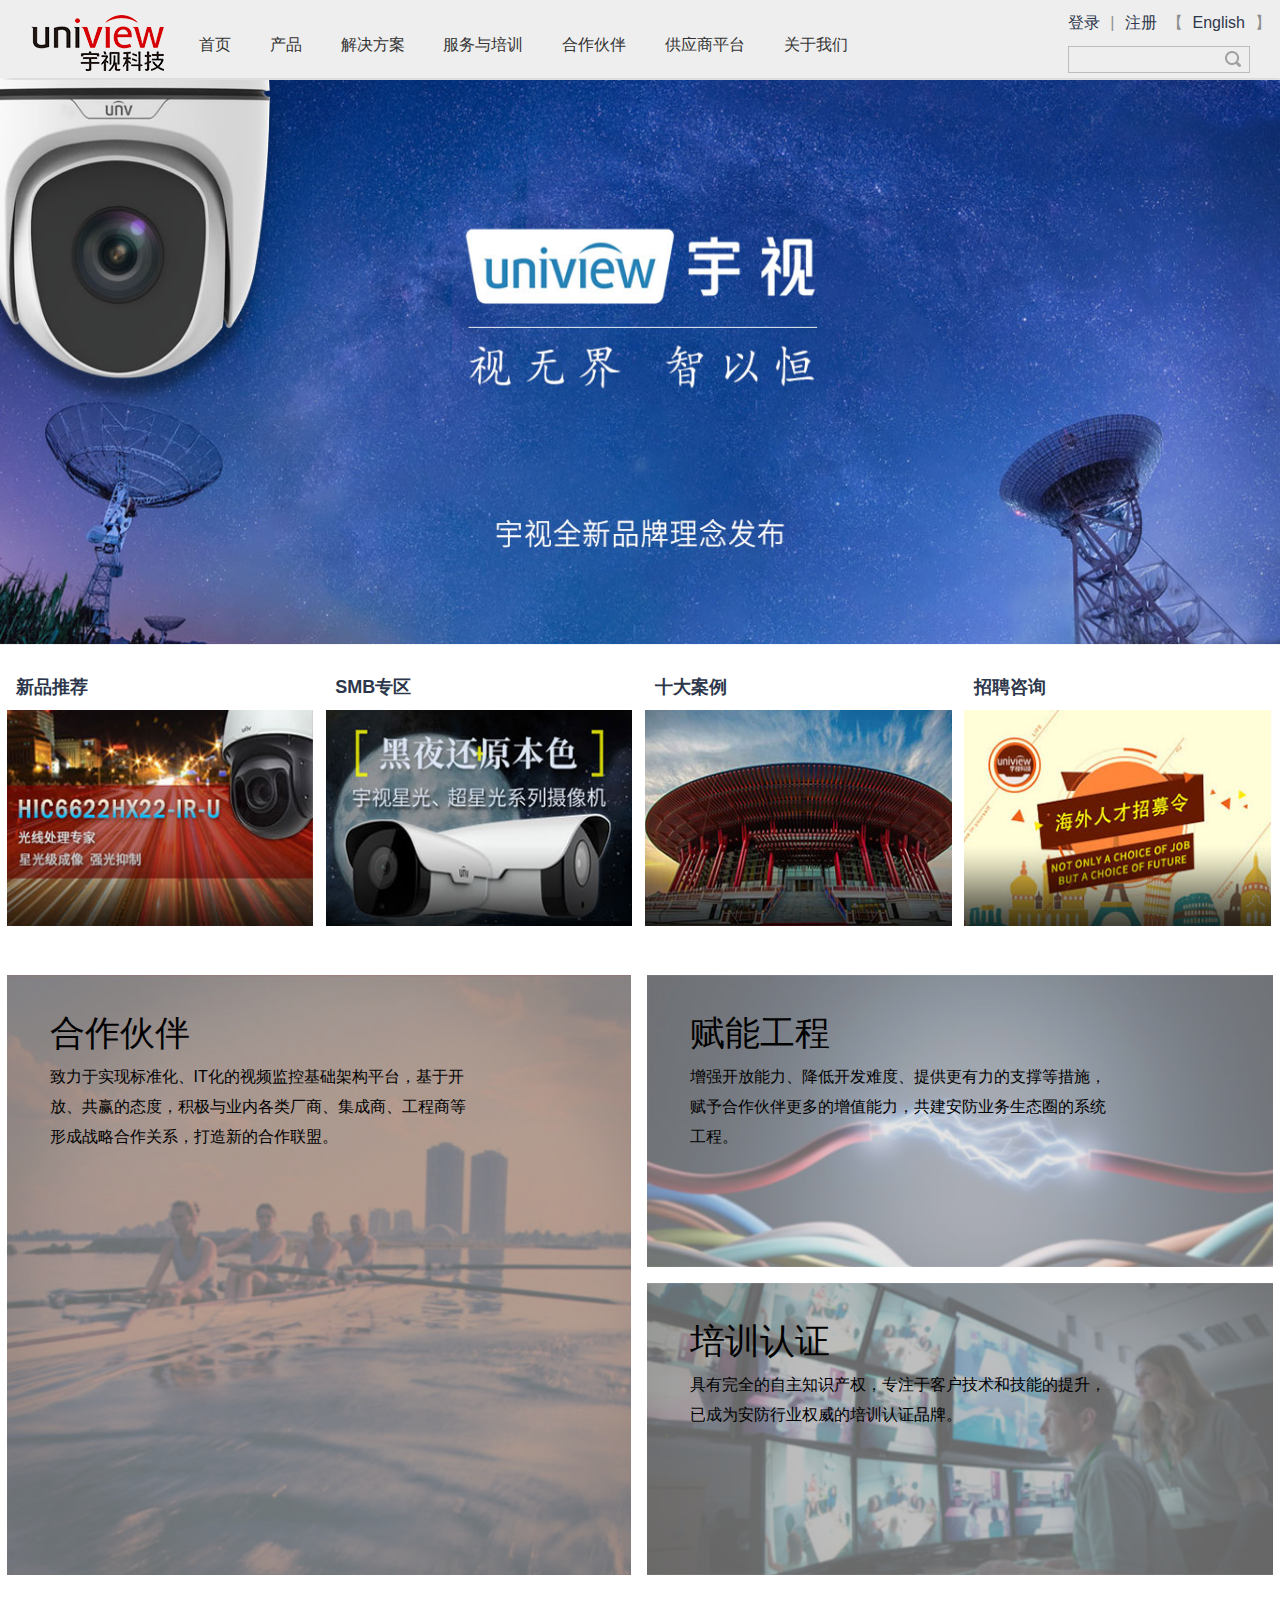
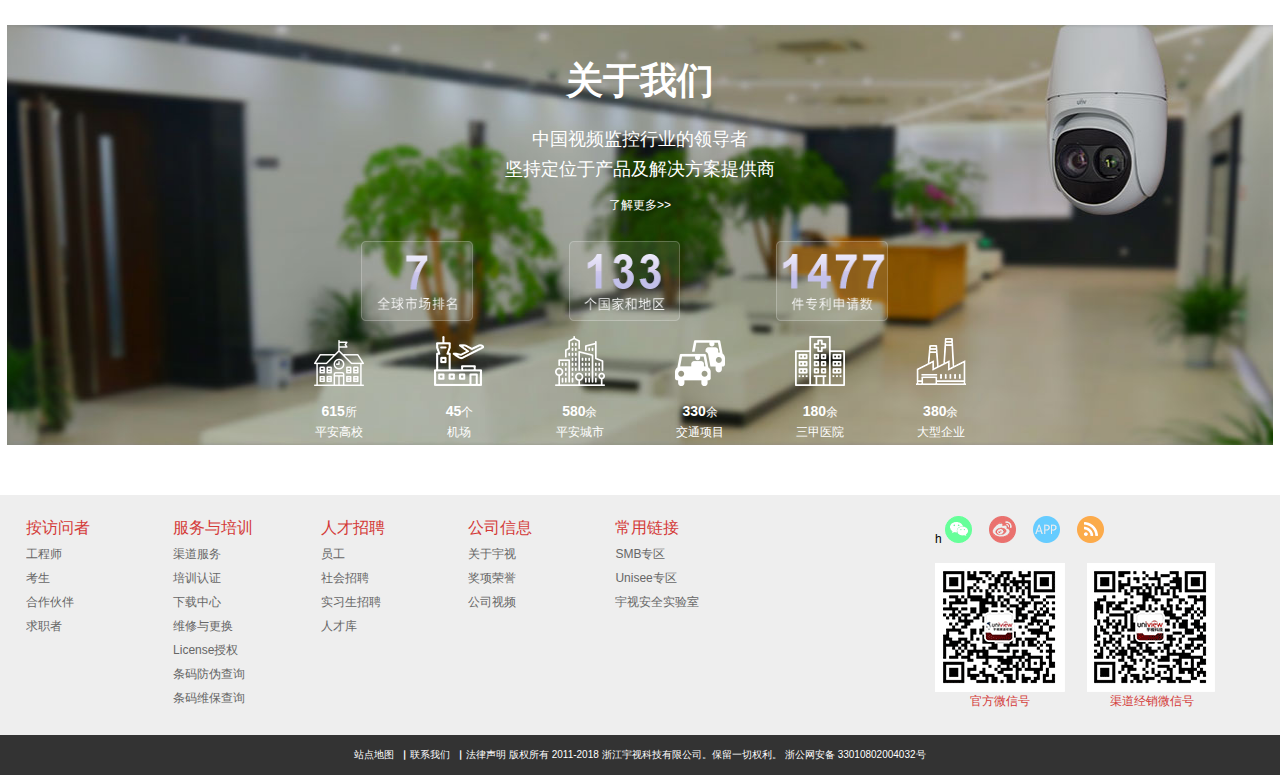
<file: index.html>
<!doctype html>
<html>
<head>
<meta charset="utf-8">
<title>宇视科技</title>
	<link rel="stylesheet" type="text/css" href="CSS/main.css">
	<script language="javascript" src="JavaScript/js.js"></script>
	<meta name="viewport" id="viewport" content="width=device-width, initial-scale=1.0, maximum-scale=1.0, minimum-scale=1.0, user-scalable=no"/>
</head>

<body>
	<!--头部-->
	<div class="head">
		<div class="top">
			<h1 class="LOGO"><img src="images/logo.png" alt="宇视科技" title="宇视科技"></h1>
			<ul id="mnav">
				<a href="#"><li>首页<i>＞</i></li></a>
				<a href="pages/product.html"><li>产品<i>＞</i></li></a>
				<a href="pages/solution.html"><li>解决方案<i>＞</i></li></a>
				<a href="pages/serve.html"><li>服务与培训<i>＞</i></li></a>
				<a href="index.html"><li>合作伙伴<i>＞</i></li></a>
				<a href="pages/UNV.html"><li>供应商平台<i>＞</i></li></a>
				<a href="pages/about.html"><li>关于我们<i>＞</i></li></a>
			</ul>
			<div class="rtop">
				<div class="up">
					<span><a href="pages/Successful user login.html">登录</a>|<a href="#">注册</a><i>【<a href="#">English</a>】</i></span>
				</div>
				<div class="down">
					<input type="text"><b></b>
				</div>
			</div>
			<div class="nume">
				<a href="#"><b></b></a>
				<a href="#"><i id="btn">
					<span></span>
					<span></span>
					<span></span>
				</i></a>
			</div>
		</div>
	</div>
	<!--主体-->
	<div class="main nmain">
		<!--banner-->
		<div class="banner">
			<img class="img1" src="images/26.jpg">
			<img class="img2" src="images/26_xs.jpg">
		</div>
		<!--列表-->
		<div class="list">
			<ul>
				<li><span><b><a href="#">新品推荐</a></b></span><a href="#"><i><img src="images/1-01.jpg"></i></a></li>
				<li><span><b><a href="#">SMB专区</a></b></span><a href="#"><i><img src="images/2-01.jpg"></i></a></li>
				<li><span><b><a href="#">十大案例</a></b></span><a href="#"><i><img src="images/3-01.jpg"></i></a></li>
				<li><span><b><a href="#">招聘咨询</a></b></span><a href="#"><i><img src="images/4-01.jpg"></i></a></li>
			</ul>
		</div>
		<!--新闻列表-->
		<div class="new">
			<a href="#"><div class="left">
				<span>
				<h3>合作伙伴</h3>
				<p>致力于实现标准化、IT化的视频监控基础架构平台，基于开放、共赢的态度，积极与业内各类厂商、集成商、工程商等形成战略合作关系，打造新的合作联盟。</p>
				</span>
			</div></a>
			<div class="right">
				<a href="#"><div class="up">
					<span>
					<h3>赋能工程</h3>
					<p>增强开放能力、降低开发难度、提供更有力的支撑等措施，赋予合作伙伴更多的增值能力，共建安防业务生态圈的系统工程。</p>
						</span>
				</div></a>
				<a href="#"><div class="down">
					<span>
					<h3>培训认证</h3>
					<p>具有完全的自主知识产权，专注于客户技术和技能的提升，已成为安防行业权威的培训认证品牌。</p>
						</span>
				</div></a>
			</div>
		</div>
		<!--关于我们-->
		<div class="about">
			<h4>关于我们</h4>
			<p>中国视频监控行业的领导者</p>
			<p>坚持定位于产品及解决方案提供商</p>
			<a href="#">了解更多&gt;&gt;</a>
			<div class="num">
				<span><img src="images/rank1.png"></span>
				<span><img src="images/rank2.png"></span>
				<span><img src="images/rank3.png"></span>
			</div>
				<ul>
					<li><b><img src="images/home_c1.png"></b><p><strong>615</strong>所<br>平安高校</p></li>
					<li><b><img src="images/home_c2.png"></b><p><strong>45</strong>个<br>机场</p></li>
					<li><b><img src="images/home_c3.png"></b><p><strong>580</strong>余<br>平安城市</p></li>
					<li><b><img src="images/home_c4.png"></b><p><strong>330</strong>余<br>交通项目</p></li>
					<li><b><img src="images/home_c5.png"></b><p><strong>180</strong>余<br>三甲医院</p></li>
					<li><b><img src="images/home_c6.png"></b><p><strong>380</strong>余<br>大型企业</p></li>
				</ul>
		</div>
	</div>
	<!--底部-->
	<div class="footer">
		<div class="list">
			<ul>
				<li>
					<dl>
						<dt>按访问者</dt>
						<a href="#"><dd>工程师</dd></a>
						<a href="#"><dd>考生</dd></a>
						<a href="#"><dd>合作伙伴</dd></a>
						<a href="#"><dd>求职者</dd></a>
						<dd></dd>
						<dd></dd>
						<dd></dd>
					</dl>
				</li>
				<li>
					<dl>
						<dt>服务与培训</dt>
						<a href="#"><dd>渠道服务</dd></a>
						<a href="#"><dd>培训认证</dd></a>
						<a href="#"><dd>下载中心</dd></a>
						<a href="#"><dd>维修与更换</dd></a>
						<a href="#"><dd>License授权</dd></a>
						<a href="#"><dd>条码防伪查询</dd></a>
						<a href="#"><dd>条码维保查询</dd></a>
					</dl>
				</li>
				<li>
					<dl>
						<dt>人才招聘</dt>
						<a href="#"><dd>员工</dd></a>
						<a href="#"><dd>社会招聘</dd></a>
						<a href="#"><dd>实习生招聘</dd></a>
						<a href="#"><dd>人才库</dd></a>
						<dd></dd>
						<dd></dd>
						<dd></dd>
					</dl>
				</li>
				<li>
					<dl>
						<dt>公司信息</dt>
						<a href="#"><dd>关于宇视</dd></a>
						<a href="#"><dd>奖项荣誉</dd></a>
						<a href="#"><dd>公司视频</dd></a>
						<dd></dd>
						<dd></dd>
						<dd></dd>
						<dd></dd>
					</dl>
				</li>
				<li>
					<dl>
						<dt>常用链接</dt>
						<a href="#"><dd>SMB专区</dd></a>
						<a href="#"><dd>Unisee专区</dd></a>
						<a href="#"><dd>宇视安全实验室</dd></a>
						<dd></dd>
						<dd></dd>
						<dd></dd>
						<dd></dd>
					</dl>
				</li>
			</ul>
		<!--关注分享我们-->
					<div class="follow">
						<div class="up">h
							<a href="#"></a>
							<a href="#"></a>
							<a href="#"></a>
							<a href="#"></a>
						</div>
						<div class="down">
							<b><em>官方微信号</em></b>
							<i><em>渠道经销微信号</em></i>
						</div>
					</div>
		</div>
		<!--版权-->
		<div class="copyright">
			<p><a href="#">站点地图</a>&nbsp;&nbsp;<i>▏</i><a href="#">联系我们</a>&nbsp;&nbsp;<i>▏</i><a href="#">法律声明</a></p>
			<p>版权所有 2011-2018 浙江宇视科技有限公司。保留一切权利。</p>
			<p>浙公网安备 33010802004032号</p>
		</div>
	</div>
</body>
</html>
</file>
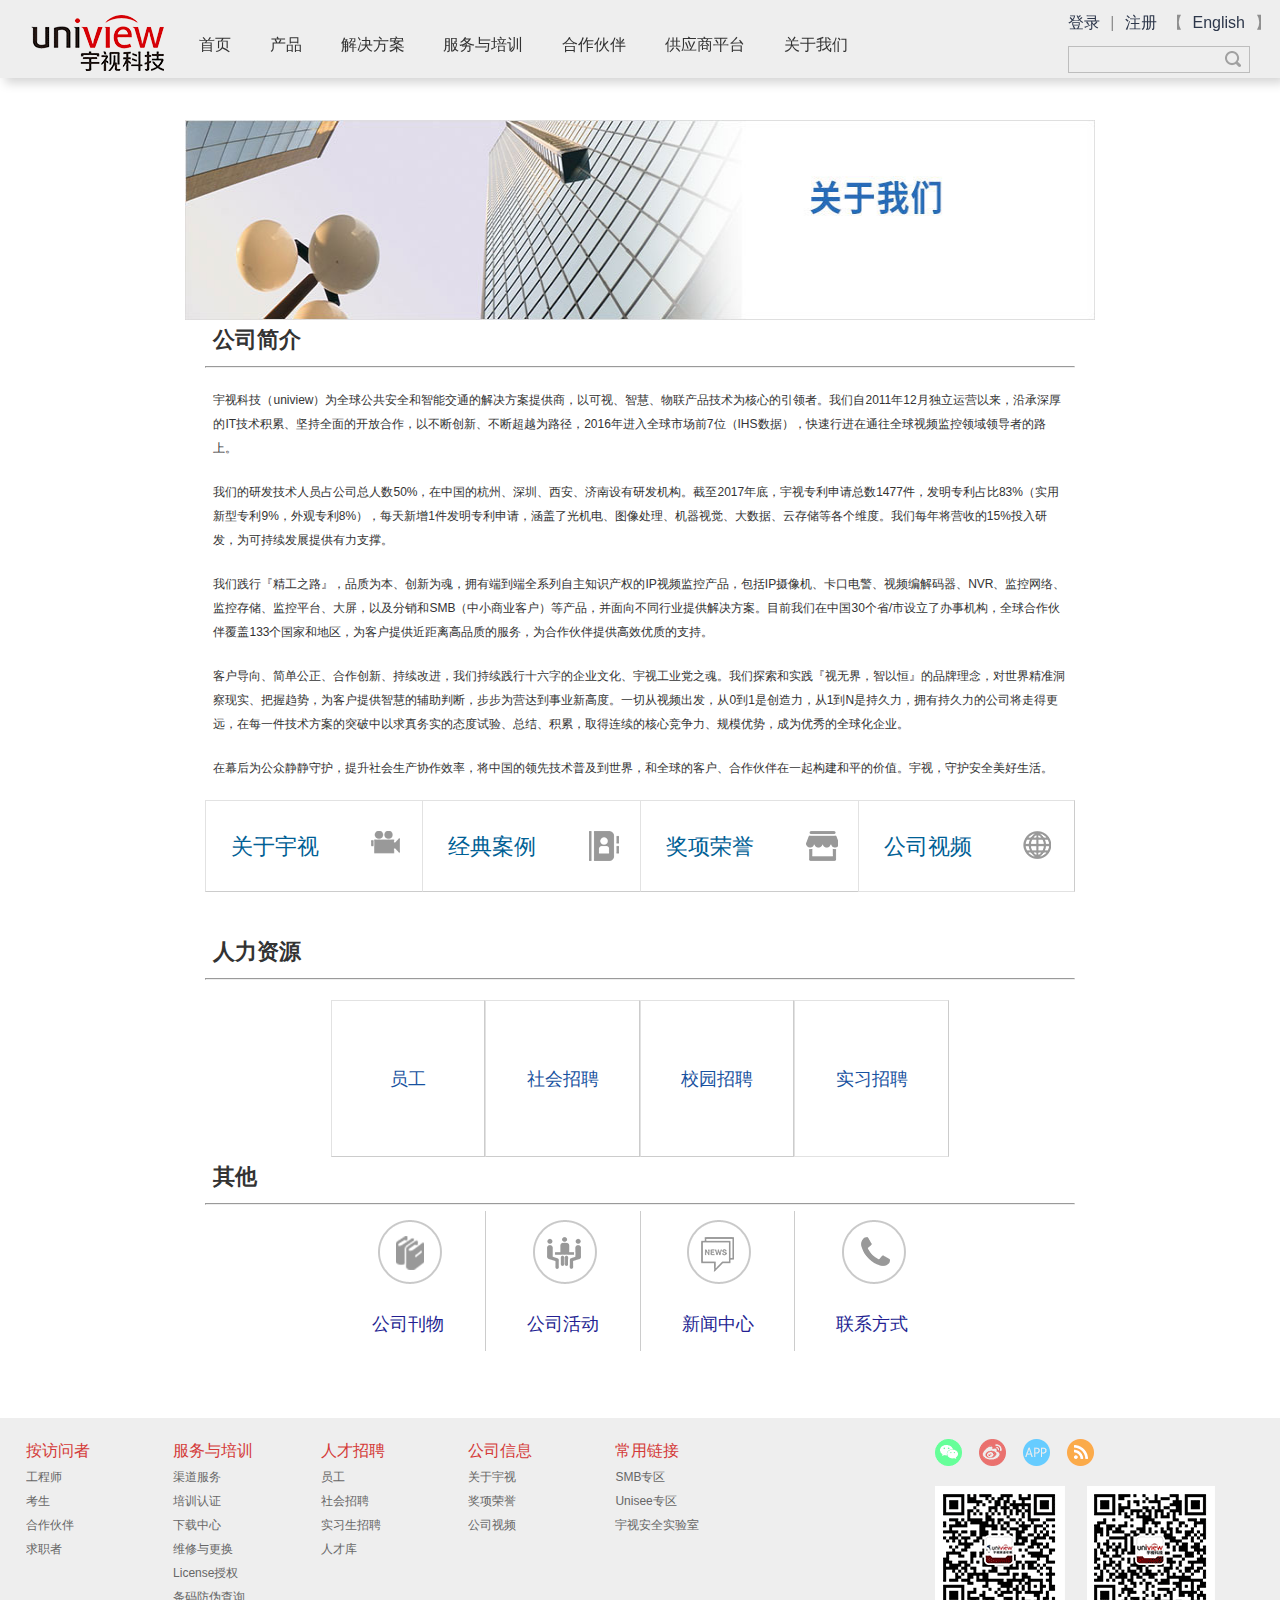
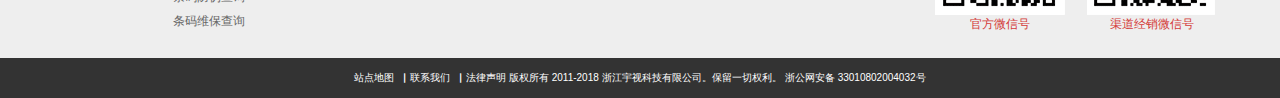
<file: pages/about.html>
<!doctype html>
<html>
<head>
<meta charset="utf-8">
<title>关于我们</title>
	<link rel="stylesheet" type="text/css" href="../CSS/main.css">
	<script language="javascript" src="../JavaScript/js.js"></script>
	<meta name="viewport" id="viewport" content="width=device-width, initial-scale=1.0, maximum-scale=1.0, minimum-scale=1.0, user-scalable=no"/>
</head>

<body>
	<!--头部-->
	<div class="head f_head">
		<div class="top">
			<h1 class="LOGO"><img src="../images/logo.png" alt="宇视科技" title="宇视科技"></h1>
			<ul id="mnav">
				<a href="../index.html"><li>首页<i>＞</i></li></a>
				<a href="product.html"><li>产品<i>＞</i></li></a>
				<a href="solution.html"><li>解决方案<i>＞</i></li></a>
				<a href="serve.html"><li>服务与培训<i>＞</i></li></a>
				<a href="consociation.html"><li>合作伙伴<i>＞</i></li></a>
				<a href="UNV.html"><li>供应商平台<i>＞</i></li></a>
				<a href="#"><li>关于我们<i>＞</i></li></a>
			</ul>
			<div class="rtop">
				<div class="up">
					<span><a href="#">登录</a>|<a href="#">注册</a><i>【<a href="#">English</a>】</i></span>
				</div>
				<div class="down">
					<input type="text"><b></b>
				</div>
			</div>
			<div class="nume">
				<a href="#"><b></b></a>
				<a href="#"><i id="btn">
					<span></span>
					<span></span>
					<span></span>
				</i></a>
			</div>
		</div>
	</div>
	<!--主体-->
	<div class="main">
		<div class="all_banner h_img">
			<img src="../images/20150629_1608915_4_792547_140493_0.jpg">
		</div>
		<!--信息列表-->
		<div class="consoc about01">
			<h2>公司简介</h2>
			<hr>
			<p>宇视科技（uniview）为全球公共安全和智能交通的解决方案提供商，以可视、智慧、物联产品技术为核心的引领者。我们自2011年12月独立运营以来，沿承深厚的IT技术积累、坚持全面的开放合作，以不断创新、不断超越为路径，2016年进入全球市场前7位（IHS数据），快速行进在通往全球视频监控领域领导者的路上。</p>
			<p>我们的研发技术人员占公司总人数50%，在中国的杭州、深圳、西安、济南设有研发机构。截至2017年底，宇视专利申请总数1477件，发明专利占比83%（实用新型专利9%，外观专利8%），每天新增1件发明专利申请，涵盖了光机电、图像处理、机器视觉、大数据、云存储等各个维度。我们每年将营收的15%投入研发，为可持续发展提供有力支撑。</p>
			<p>我们践行『精工之路』，品质为本、创新为魂，拥有端到端全系列自主知识产权的IP视频监控产品，包括IP摄像机、卡口电警、视频编解码器、NVR、监控网络、监控存储、监控平台、大屏，以及分销和SMB（中小商业客户）等产品，并面向不同行业提供解决方案。目前我们在中国30个省/市设立了办事机构，全球合作伙伴覆盖133个国家和地区，为客户提供近距离高品质的服务，为合作伙伴提供高效优质的支持。</p>
			<p>客户导向、简单公正、合作创新、持续改进，我们持续践行十六字的企业文化、宇视工业党之魂。我们探索和实践『视无界，智以恒』的品牌理念，对世界精准洞察现实、把握趋势，为客户提供智慧的辅助判断，步步为营达到事业新高度。一切从视频出发，从0到1是创造力，从1到N是持久力，拥有持久力的公司将走得更远，在每一件技术方案的突破中以求真务实的态度试验、总结、积累，取得连续的核心竞争力、规模优势，成为优秀的全球化企业。</p>
			<p>在幕后为公众静静守护，提升社会生产协作效率，将中国的领先技术普及到世界，和全球的客户、合作伙伴在一起构建和平的价值。宇视，守护安全美好生活。</p>
			<ul>
				<a href="#"><li>关于宇视<b></b></li></a>
				<a href="#"><li>经典案例<b></b></li></a>
				<a href="#"><li>奖项荣誉<b></b></li></a>
				<a href="#"><li>公司视频<b></b></li></a>
			</ul>
			<h2>人力资源</h2>
			<hr>
			<div class="about02">
				<ul>
					<a href="#"><li>员工</li></a>
					<a href="#"><li>社会招聘</li></a>
					<a href="#"><li>校园招聘</li></a>
					<a href="#"><li>实习招聘</li></a>
				</ul>
			</div>
			<h2>其他</h2>
			<hr>
			<div class="about03">
				<ol>
					<a href="#"><li><i></i>公司刊物</li></a>
					<a href="#"><li><i></i>公司活动</li></a>
					<a href="#"><li><i></i>新闻中心</li></a>
					<a href="#"><li><i></i>联系方式</li></a>
				</ol>
			</div>
		</div>
		
	</div>
	<!--底部-->
	<div class="footer">
		<div class="list">
			<ul>
				<li>
					<dl>
						<dt>按访问者</dt>
						<a href="#"><dd>工程师</dd></a>
						<a href="#"><dd>考生</dd></a>
						<a href="#"><dd>合作伙伴</dd></a>
						<a href="#"><dd>求职者</dd></a>
						<dd></dd>
						<dd></dd>
						<dd></dd>
					</dl>
				</li>
				<li>
					<dl>
						<dt>服务与培训</dt>
						<a href="#"><dd>渠道服务</dd></a>
						<a href="#"><dd>培训认证</dd></a>
						<a href="#"><dd>下载中心</dd></a>
						<a href="#"><dd>维修与更换</dd></a>
						<a href="#"><dd>License授权</dd></a>
						<a href="#"><dd>条码防伪查询</dd></a>
						<a href="#"><dd>条码维保查询</dd></a>
					</dl>
				</li>
				<li>
					<dl>
						<dt>人才招聘</dt>
						<a href="#"><dd>员工</dd></a>
						<a href="#"><dd>社会招聘</dd></a>
						<a href="#"><dd>实习生招聘</dd></a>
						<a href="#"><dd>人才库</dd></a>
						<dd></dd>
						<dd></dd>
						<dd></dd>
					</dl>
				</li>
				<li>
					<dl>
						<dt>公司信息</dt>
						<a href="#"><dd>关于宇视</dd></a>
						<a href="#"><dd>奖项荣誉</dd></a>
						<a href="#"><dd>公司视频</dd></a>
						<dd></dd>
						<dd></dd>
						<dd></dd>
						<dd></dd>
					</dl>
				</li>
				<li>
					<dl>
						<dt>常用链接</dt>
						<a href="#"><dd>SMB专区</dd></a>
						<a href="#"><dd>Unisee专区</dd></a>
						<a href="#"><dd>宇视安全实验室</dd></a>
						<dd></dd>
						<dd></dd>
						<dd></dd>
						<dd></dd>
					</dl>
				</li>
			</ul>
		<!--关注分享我们-->
					<div class="follow">
						<div class="up">
							<a href="#"></a>
							<a href="#"></a>
							<a href="#"></a>
							<a href="#"></a>
						</div>
						<div class="down">
							<b><em>官方微信号</em></b>
							<i><em>渠道经销微信号</em></i>
						</div>
					</div>
		</div>
		<!--版权-->
		<div class="copyright">
			<p><a href="#">站点地图</a>&nbsp;&nbsp;<i>▏</i><a href="#">联系我们</a>&nbsp;&nbsp;<i>▏</i><a href="#">法律声明</a></p>
			<p>版权所有 2011-2018 浙江宇视科技有限公司。保留一切权利。</p>
			<p>浙公网安备 33010802004032号</p>
		</div>
	</div>
</body>
</html>
</file>
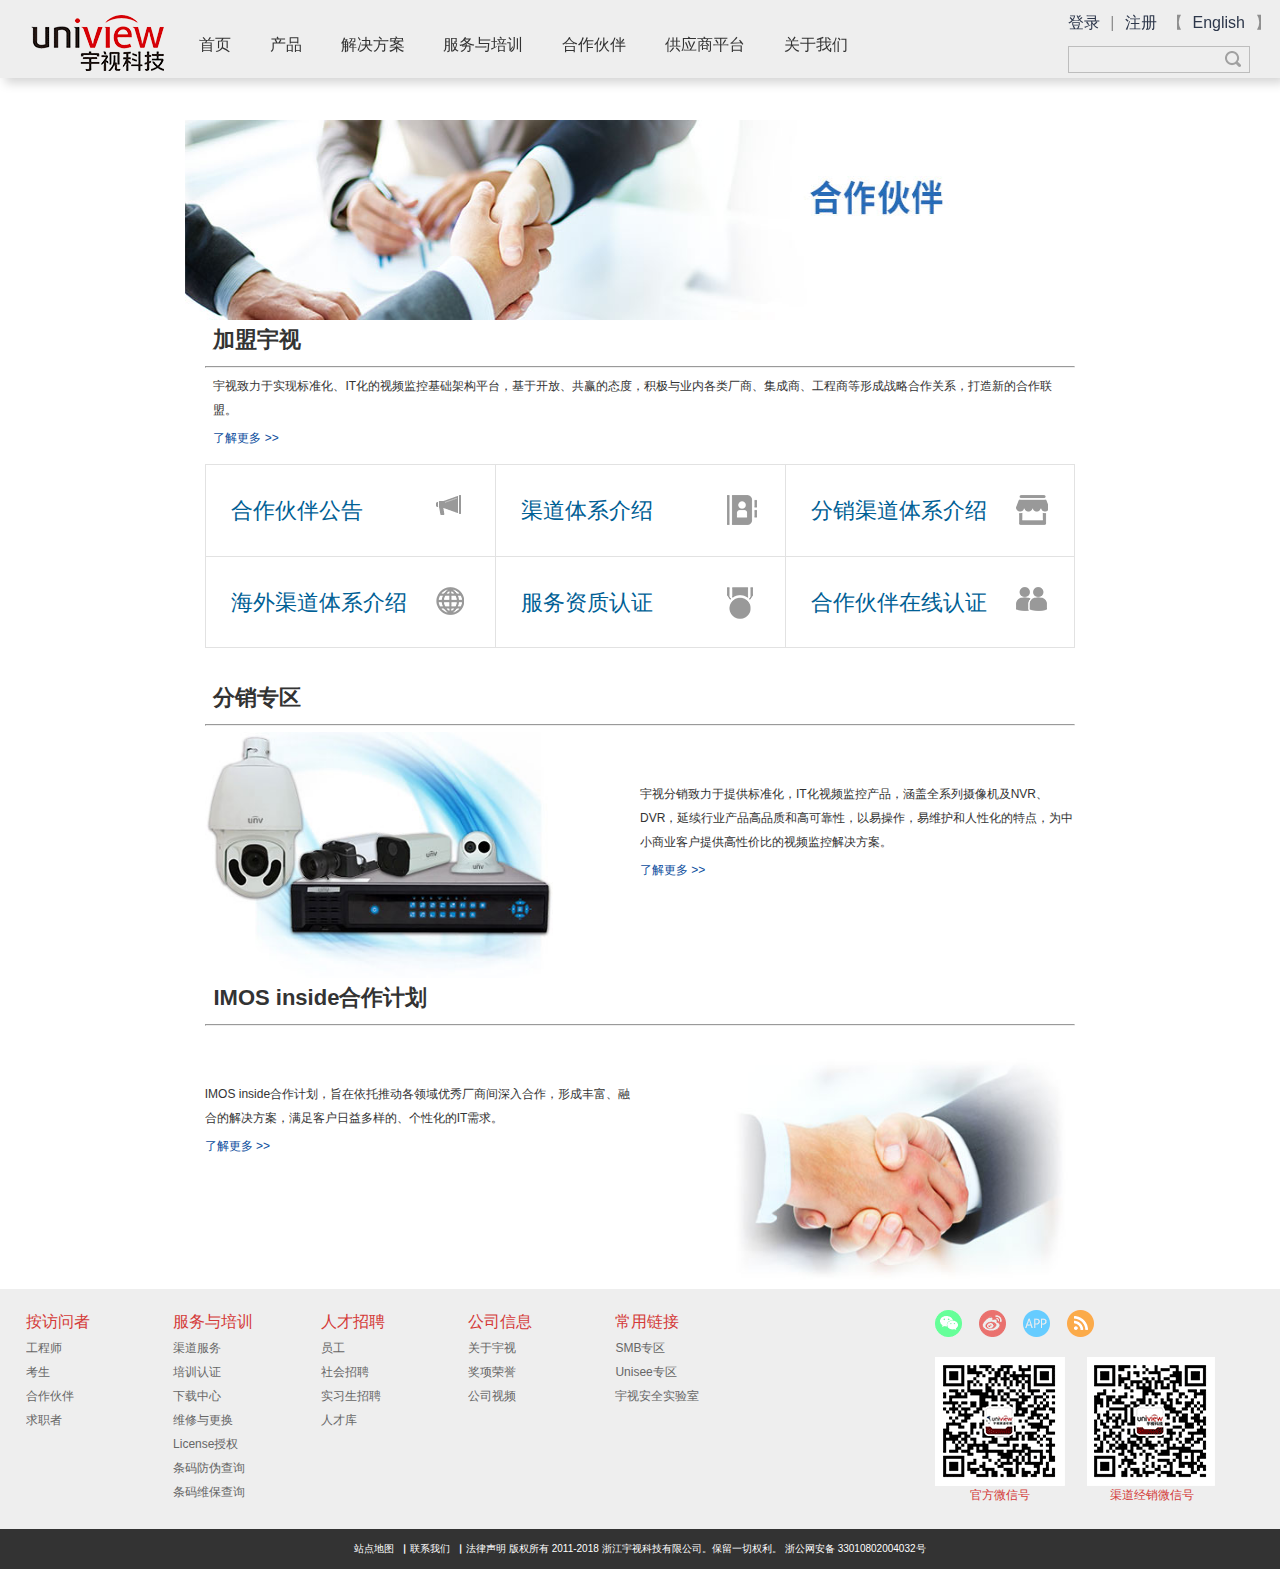
<file: pages/consociation.html>
<!doctype html>
<html>
<head>
<meta charset="utf-8">
<title>合作伙伴</title>
	<link rel="stylesheet" type="text/css" href="../CSS/main.css">
	<script language="javascript" src="../JavaScript/js.js"></script>
	<meta name="viewport" id="viewport" content="width=device-width, initial-scale=1.0, maximum-scale=1.0, minimum-scale=1.0, user-scalable=no"/>
</head>

<body>
	<!--头部-->
	<div class="head f_head">
		<div class="top">
			<h1 class="LOGO"><img src="../images/logo.png" alt="宇视科技" title="宇视科技"></h1>
			<ul id="mnav">
				<a href="../index.html"><li>首页<i>＞</i></li></a>
				<a href="product.html"><li>产品<i>＞</i></li></a>
				<a href="solution.html"><li>解决方案<i>＞</i></li></a>
				<a href="serve.html"><li>服务与培训<i>＞</i></li></a>
				<a href="consociation.html"><li>合作伙伴<i>＞</i></li></a>
				<a href="UNV.html"><li>供应商平台<i>＞</i></li></a>
				<a href="about.html"><li>关于我们<i>＞</i></li></a>
			</ul>
			<div class="rtop">
				<div class="up">
					<span><a href="#">登录</a>|<a href="#">注册</a><i>【<a href="#">English</a>】</i></span>
				</div>
				<div class="down">
					<input type="text"><b></b>
				</div>
			</div>
			<div class="nume">
				<a href="#"><b></b></a>
				<a href="#"><i id="btn">
					<span></span>
					<span></span>
					<span></span>
				</i></a>
			</div>
		</div>
	</div>
	<!--主体-->
	<div class="main">
		<div class="all_banner h_img">
			<img  src="../images/20150629_1608914_3_731952_196728_0.jpg">
		</div>
		<!--信息列表-->
		<div class="consoc">
			<h2>加盟宇视</h2>
			<hr>
			<p>宇视致力于实现标准化、IT化的视频监控基础架构平台，基于开放、共赢的态度，积极与业内各类厂商、集成商、工程商等形成战略合作关系，打造新的合作联盟。</p>
			<a href="#"><i>了解更多 &gt;&gt;</i></a>
			<ul>
				<a href="#"><li>合作伙伴公告<b></b></li></a>
				<a href="#"><li>渠道体系介绍<b></b></li></a>
				<a href="#"><li>分销渠道体系介绍<b></b></li></a>
				<a href="#"><li>海外渠道体系介绍<b></b></li></a>
				<a href="#"><li>服务资质认证<b></b></li></a>
				<a href="#"><li>合作伙伴在线认证<b></b></li></a>
			</ul>
			<h2>分销专区</h2>
			<hr>
			<div class="consoc01" >
			<img src="../images/20151130_1611011_hzhb_fx_791285_196728_0.jpg">
			<p>宇视分销致力于提供标准化，IT化视频监控产品，涵盖全系列摄像机及NVR、DVR，延续行业产品高品质和高可靠性，以易操作，易维护和人性化的特点，为中小商业客户提供高性价比的视频监控解决方案。</p>
		     <a href="#"><i>了解更多 &gt;&gt;</i></a>
			</div>
			<h2>IMOS inside合作计划</h2>
			<hr>
			<div class="consoc02">
				<img class="img1" src="../images/20141216_1607217_ph_imos_791286_140448_0.jpg">
				<p>IMOS inside合作计划，旨在依托推动各领域优秀厂商间深入合作，形成丰富、融合的解决方案，满足客户日益多样的、个性化的IT需求。</p>
				 <a href="#"><i>了解更多 &gt;&gt;</i></a>
				<img class="img2" src="../images/20141216_1607217_ph_imos_791286_140448_0.jpg">
			</div>
		</div>
		
	</div>
	<!--底部-->
	<div class="footer">
		<div class="list">
			<ul>
				<li>
					<dl>
						<dt>按访问者</dt>
						<a href="#"><dd>工程师</dd></a>
						<a href="#"><dd>考生</dd></a>
						<a href="#"><dd>合作伙伴</dd></a>
						<a href="#"><dd>求职者</dd></a>
						<dd></dd>
						<dd></dd>
						<dd></dd>
					</dl>
				</li>
				<li>
					<dl>
						<dt>服务与培训</dt>
						<a href="#"><dd>渠道服务</dd></a>
						<a href="#"><dd>培训认证</dd></a>
						<a href="#"><dd>下载中心</dd></a>
						<a href="#"><dd>维修与更换</dd></a>
						<a href="#"><dd>License授权</dd></a>
						<a href="#"><dd>条码防伪查询</dd></a>
						<a href="#"><dd>条码维保查询</dd></a>
					</dl>
				</li>
				<li>
					<dl>
						<dt>人才招聘</dt>
						<a href="#"><dd>员工</dd></a>
						<a href="#"><dd>社会招聘</dd></a>
						<a href="#"><dd>实习生招聘</dd></a>
						<a href="#"><dd>人才库</dd></a>
						<dd></dd>
						<dd></dd>
						<dd></dd>
					</dl>
				</li>
				<li>
					<dl>
						<dt>公司信息</dt>
						<a href="#"><dd>关于宇视</dd></a>
						<a href="#"><dd>奖项荣誉</dd></a>
						<a href="#"><dd>公司视频</dd></a>
						<dd></dd>
						<dd></dd>
						<dd></dd>
						<dd></dd>
					</dl>
				</li>
				<li>
					<dl>
						<dt>常用链接</dt>
						<a href="#"><dd>SMB专区</dd></a>
						<a href="#"><dd>Unisee专区</dd></a>
						<a href="#"><dd>宇视安全实验室</dd></a>
						<dd></dd>
						<dd></dd>
						<dd></dd>
						<dd></dd>
					</dl>
				</li>
			</ul>
		<!--关注分享我们-->
					<div class="follow">
						<div class="up">
							<a href="#"></a>
							<a href="#"></a>
							<a href="#"></a>
							<a href="#"></a>
						</div>
						<div class="down">
							<b><em>官方微信号</em></b>
							<i><em>渠道经销微信号</em></i>
						</div>
					</div>
		</div>
		<!--版权-->
		<div class="copyright">
			<p><a href="#">站点地图</a>&nbsp;&nbsp;<i>▏</i><a href="#">联系我们</a>&nbsp;&nbsp;<i>▏</i><a href="#">法律声明</a></p>
			<p>版权所有 2011-2018 浙江宇视科技有限公司。保留一切权利。</p>
			<p>浙公网安备 33010802004032号</p>
		</div>
	</div>
</body>
</html>
</file>
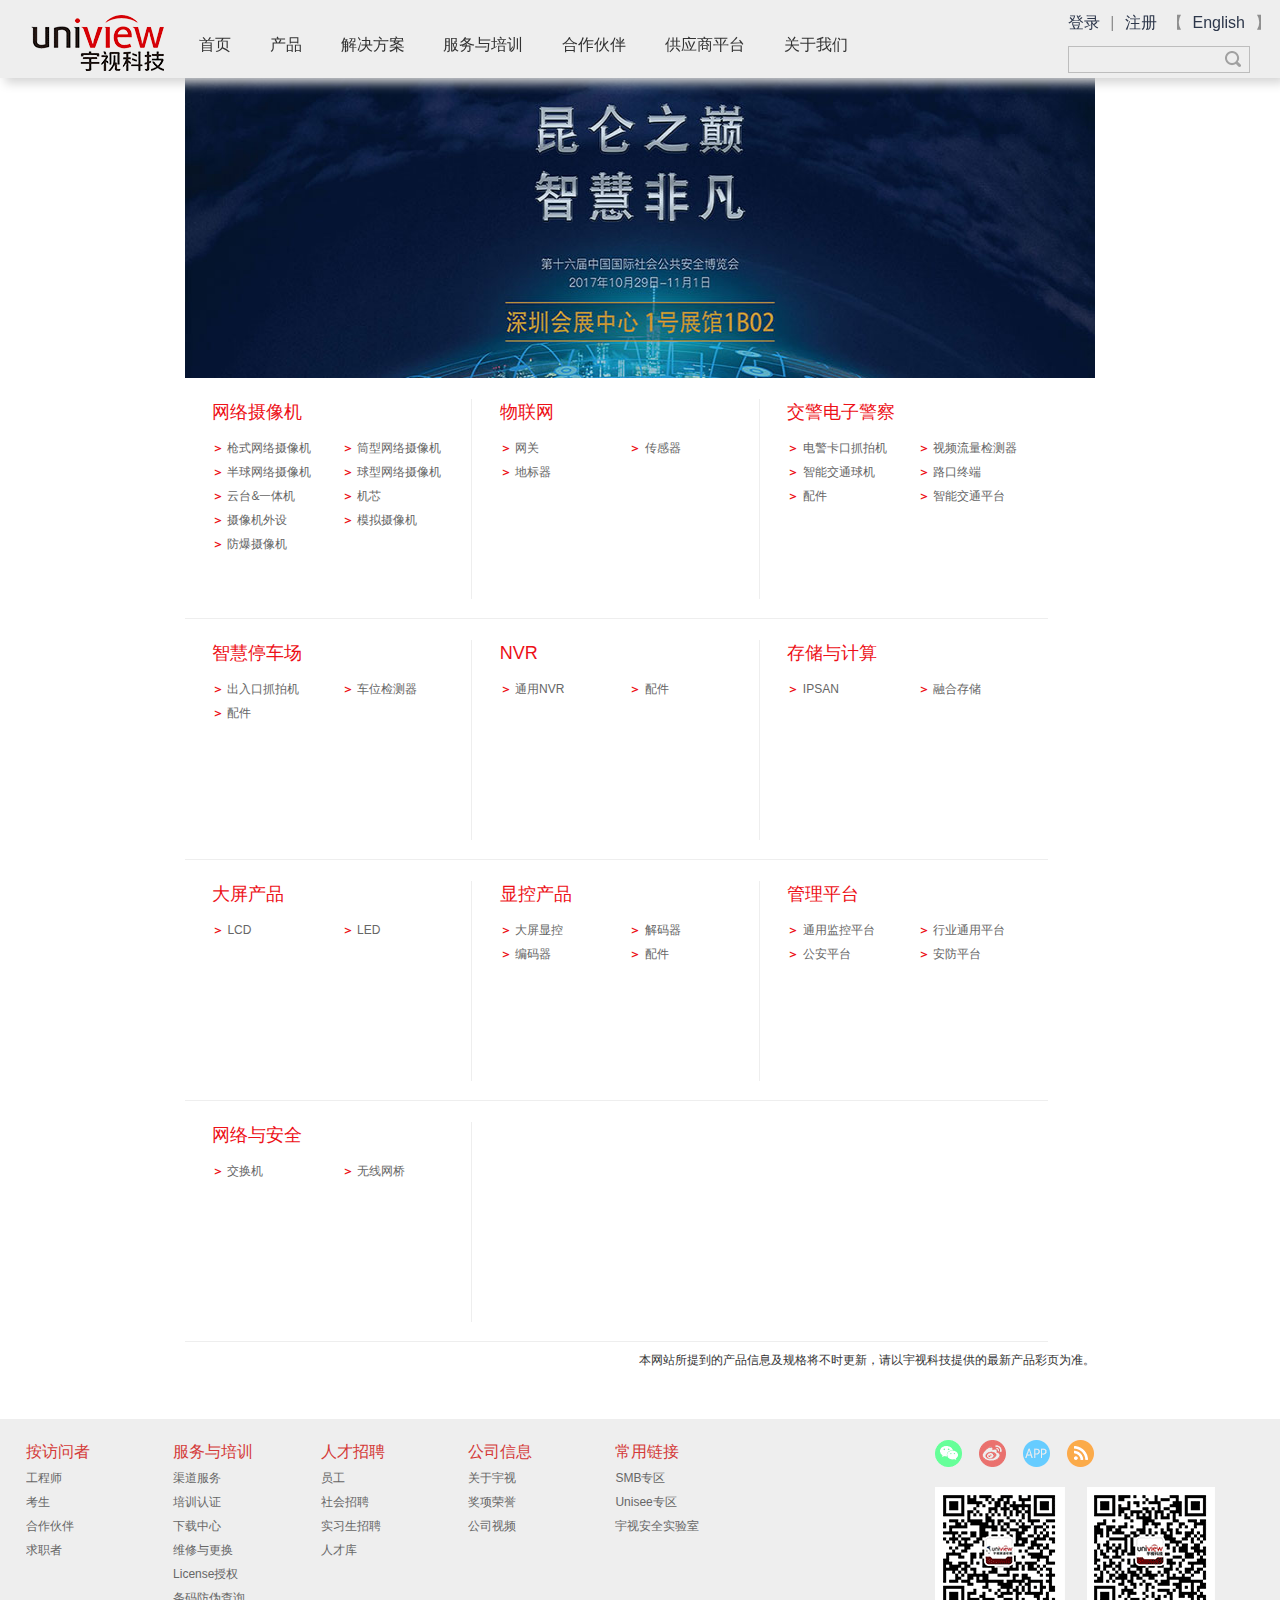
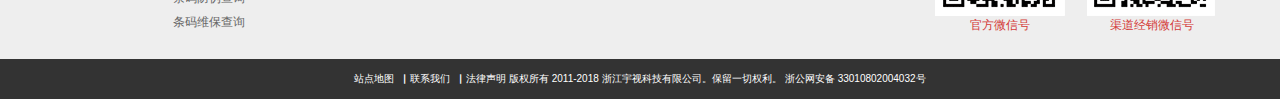
<file: pages/product.html>
<!doctype html>
<html>
<head>
<meta charset="utf-8">
<title>产品</title>
	<link rel="stylesheet" type="text/css" href="../CSS/main.css">
	<script language="javascript" src="../JavaScript/js.js"></script>
	<meta name="viewport" id="viewport" content="width=device-width, initial-scale=1.0, maximum-scale=1.0, minimum-scale=1.0, user-scalable=no"/>
</head>

<body>
	<!--头部-->
	<div class="head f_head">
		<div class="top">
			<h1 class="LOGO"><img src="../images/logo.png" alt="宇视科技" title="宇视科技"></h1>
			<ul id="mnav">
				<a href="../index.html"><li>首页<i>＞</i></li></a>
				<a href="#"><li>产品<i>＞</i></li></a>
				<a href="solution.html"><li>解决方案<i>＞</i></li></a>
				<a href="serve.html"><li>服务与培训<i>＞</i></li></a>
				<a href="consociation.html"><li>合作伙伴<i>＞</i></li></a>
				<a href="UNV.html"><li>供应商平台<i>＞</i></li></a>
				<a href="about.html"><li>关于我们<i>＞</i></li></a>
			</ul>
			<div class="rtop">
				<div class="up">
					<span><a href="#">登录</a>|<a href="#">注册</a><i>【<a href="#">English</a>】</i></span>
				</div>
				<div class="down">
					<input type="text"><b></b>
				</div>
			</div>
			<div class="nume">
				<a href="#"><b></b></a>
				<a href="#"><i id="btn">
					<span></span>
					<span></span>
					<span></span>
				</i></a>
			</div>
		</div>
	</div>
	<!--主体-->
	<div class="main">
		<div class="all_banner">
			<img src="../images/20171029_1619951_cpse2017_731950_140445_0.jpg">
		</div>
		<!--信息列表-->
		<div class="product">
			<ul>
				<li>
					<dl>
						<a href="#"><dt>网络摄像机</dt></a>
						<a href="#"><dd><i>＞</i> 枪式网络摄像机</dd></a>
						<a href="#"><dd><i>＞</i> 筒型网络摄像机</dd></a>
						<a href="#"><dd><i>＞</i> 半球网络摄像机</dd></a>
						<a href="#"><dd><i>＞</i> 球型网络摄像机</dd></a>
						<a href="#"><dd><i>＞</i> 云台&一体机</dd></a>
						<a href="#"><dd><i>＞</i> 机芯</dd></a>
						<a href="#"><dd><i>＞</i> 摄像机外设</dd></a>
						<a href="#"><dd><i>＞</i> 模拟摄像机</dd></a>
						<a href="#"><dd><i>＞</i> 防爆摄像机</dd></a>
					</dl>
				</li>
				<li><dl>
						<a href="#"><dt>物联网</dt></a>
						<a href="#"><dd><i>＞</i> 网关</dd></a>
						<a href="#"><dd><i>＞</i> 传感器</dd></a>
						<a href="#"><dd><i>＞</i> 地标器</dd></a>
					</dl></li>
				<li><dl>
						<a href="#"><dt>交警电子警察</dt></a>
						<a href="#"><dd><i>＞</i> 电警卡口抓拍机</dd></a>
						<a href="#"><dd><i>＞</i> 视频流量检测器</dd></a>
						<a href="#"><dd><i>＞</i> 智能交通球机</dd></a>
						<a href="#"><dd><i>＞</i> 路口终端</dd></a>
						<a href="#"><dd><i>＞</i> 配件</dd></a>
						<a href="#"><dd><i>＞</i> 智能交通平台</dd></a>
					</dl></li>
				<li><dl>
						<a href="#"><dt>智慧停车场</dt></a>
						<a href="#"><dd><i>＞</i> 出入口抓拍机</dd></a>
						<a href="#"><dd><i>＞</i> 车位检测器</dd></a>
						<a href="#"><dd><i>＞</i> 配件</dd></a>
					</dl></li>
				<li><dl>
						<a href="#"><dt>NVR</dt></a>
						<a href="#"><dd><i>＞</i> 通用NVR</dd></a>
						<a href="#"><dd><i>＞</i> 配件</dd></a>
					</dl></li>
				<li><dl>
						<a href="#"><dt>存储与计算</dt></a>
						<a href="#"><dd><i>＞</i> IPSAN</dd></a>
						<a href="#"><dd><i>＞</i> 融合存储</dd></a>
					</dl></li>
				<li><dl>
						<a href="#"><dt>大屏产品</dt></a>
						<a href="#"><dd><i>＞</i> LCD</dd></a>
						<a href="#"><dd><i>＞</i> LED</dd></a>
					</dl></li>
				<li><dl>
						<a href="#"><dt>显控产品</dt></a>
						<a href="#"><dd><i>＞</i> 大屏显控</dd></a>
						<a href="#"><dd><i>＞</i> 解码器</dd></a>
						<a href="#"><dd><i>＞</i> 编码器</dd></a>
						<a href="#"><dd><i>＞</i> 配件</dd></a>
					</dl></li>
				<li><dl>
						<a href="#"><dt>管理平台</dt></a>
						<a href="#"><dd><i>＞</i> 通用监控平台</dd></a>
						<a href="#"><dd><i>＞</i> 行业通用平台</dd></a>
						<a href="#"><dd><i>＞</i> 公安平台</dd></a>
						<a href="#"><dd><i>＞</i> 安防平台</dd></a>
					</dl></li>
				<li><dl>
						<a href="#"><dt>网络与安全</dt></a>
						<a href="#"><dd><i>＞</i> 交换机</dd></a>
						<a href="#"><dd><i>＞</i> 无线网桥</dd></a>
					</dl></li>
				<li></li>
				<li></li>
				
			</ul>
			<p>本网站所提到的产品信息及规格将不时更新，请以宇视科技提供的最新产品彩页为准。</p>
		</div>
	</div>
	<!--底部-->
	<div class="footer">
		<div class="list">
			<ul>
				<li>
					<dl>
						<dt>按访问者</dt>
						<a href="#"><dd>工程师</dd></a>
						<a href="#"><dd>考生</dd></a>
						<a href="#"><dd>合作伙伴</dd></a>
						<a href="#"><dd>求职者</dd></a>
						<dd></dd>
						<dd></dd>
						<dd></dd>
					</dl>
				</li>
				<li>
					<dl>
						<dt>服务与培训</dt>
						<a href="#"><dd>渠道服务</dd></a>
						<a href="#"><dd>培训认证</dd></a>
						<a href="#"><dd>下载中心</dd></a>
						<a href="#"><dd>维修与更换</dd></a>
						<a href="#"><dd>License授权</dd></a>
						<a href="#"><dd>条码防伪查询</dd></a>
						<a href="#"><dd>条码维保查询</dd></a>
					</dl>
				</li>
				<li>
					<dl>
						<dt>人才招聘</dt>
						<a href="#"><dd>员工</dd></a>
						<a href="#"><dd>社会招聘</dd></a>
						<a href="#"><dd>实习生招聘</dd></a>
						<a href="#"><dd>人才库</dd></a>
						<dd></dd>
						<dd></dd>
						<dd></dd>
					</dl>
				</li>
				<li>
					<dl>
						<dt>公司信息</dt>
						<a href="#"><dd>关于宇视</dd></a>
						<a href="#"><dd>奖项荣誉</dd></a>
						<a href="#"><dd>公司视频</dd></a>
						<dd></dd>
						<dd></dd>
						<dd></dd>
						<dd></dd>
					</dl>
				</li>
				<li>
					<dl>
						<dt>常用链接</dt>
						<a href="#"><dd>SMB专区</dd></a>
						<a href="#"><dd>Unisee专区</dd></a>
						<a href="#"><dd>宇视安全实验室</dd></a>
						<dd></dd>
						<dd></dd>
						<dd></dd>
						<dd></dd>
					</dl>
				</li>
			</ul>
		<!--关注分享我们-->
					<div class="follow">
						<div class="up">
							<a href="#"></a>
							<a href="#"></a>
							<a href="#"></a>
							<a href="#"></a>
						</div>
						<div class="down">
							<b><em>官方微信号</em></b>
							<i><em>渠道经销微信号</em></i>
						</div>
					</div>
		</div>
		<!--版权-->
		<div class="copyright">
			<p><a href="#">站点地图</a>&nbsp;&nbsp;<i>▏</i><a href="#">联系我们</a>&nbsp;&nbsp;<i>▏</i><a href="#">法律声明</a></p>
			<p>版权所有 2011-2018 浙江宇视科技有限公司。保留一切权利。</p>
			<p>浙公网安备 33010802004032号</p>
		</div>
	</div>
</body>
</html>
</file>
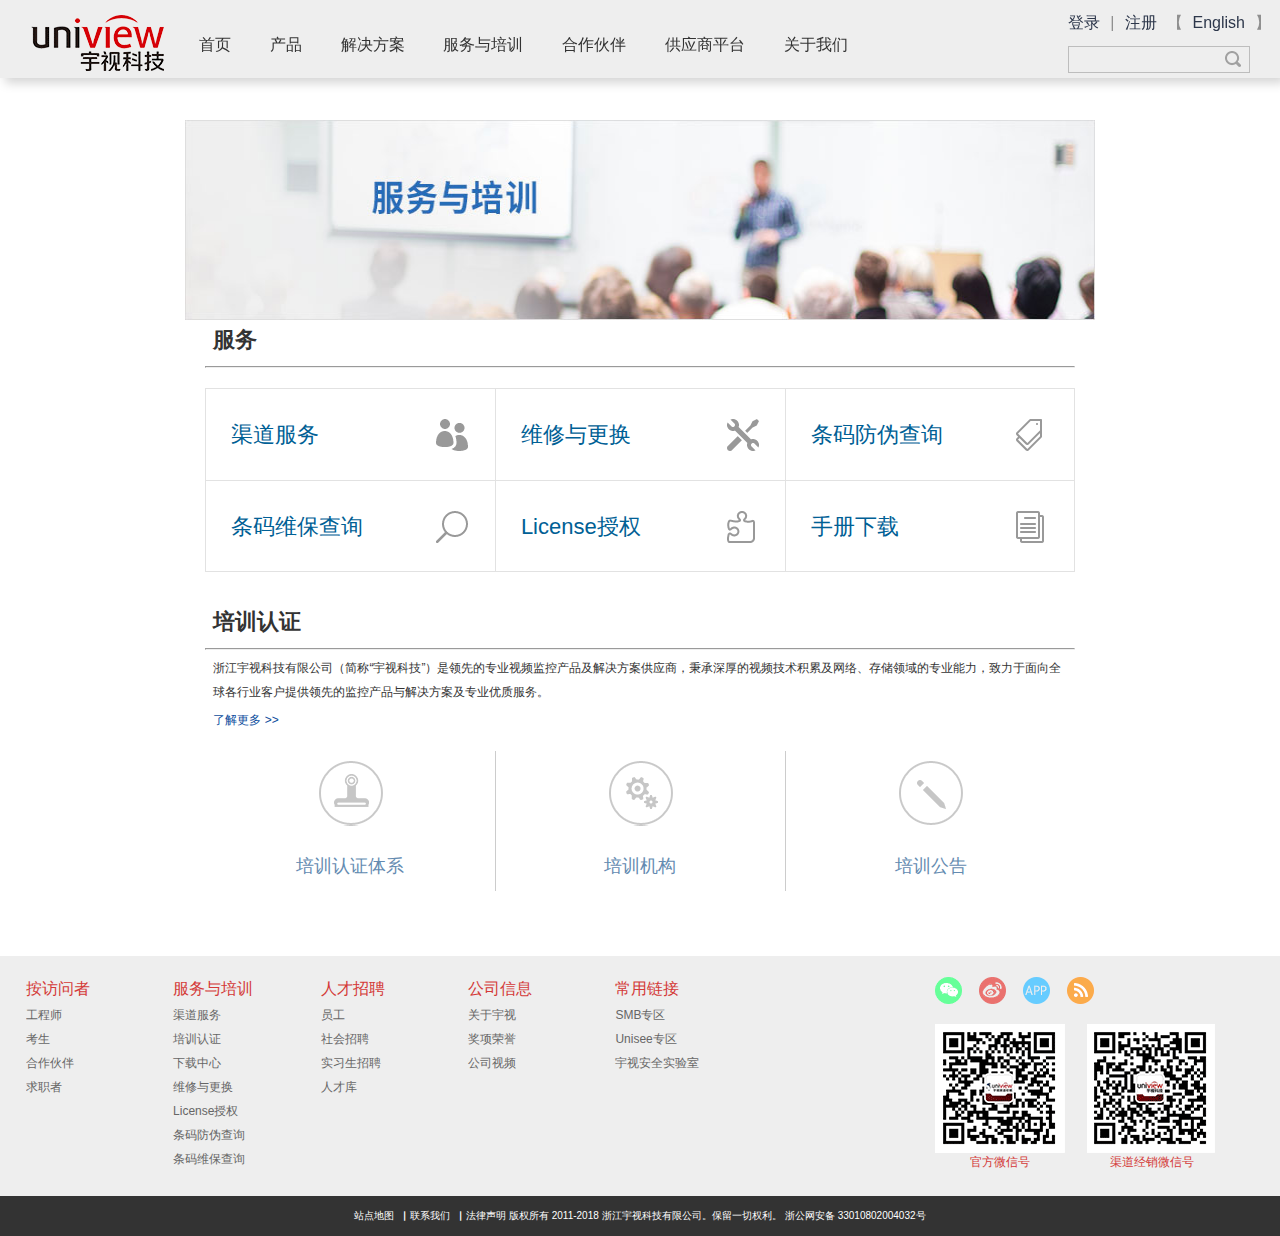
<file: pages/serve.html>
<!doctype html>
<html>
<head>
<meta charset="utf-8">
<title>服务与培训</title>
	<link rel="stylesheet" type="text/css" href="../CSS/main.css">
	<script language="javascript" src="../JavaScript/js.js"></script>
	<meta name="viewport" id="viewport" content="width=device-width, initial-scale=1.0, maximum-scale=1.0, minimum-scale=1.0, user-scalable=no"/>
</head>

<body>
	<!--头部-->
	<div class="head f_head">
		<div class="top">
			<h1 class="LOGO"><img src="../images/logo.png" alt="宇视科技" title="宇视科技"></h1>
			<ul id="mnav">
				<a href="../index.html"><li>首页<i>＞</i></li></a>
				<a href="product.html"><li>产品<i>＞</i></li></a>
				<a href="solution.html"><li>解决方案<i>＞</i></li></a>
				<a href="#"><li>服务与培训<i>＞</i></li></a>
				<a href="consociation.html"><li>合作伙伴<i>＞</i></li></a>
				<a href="UNV.html"><li>供应商平台<i>＞</i></li></a>
				<a href="about.html"><li>关于我们<i>＞</i></li></a>
			</ul>
			<div class="rtop">
				<div class="up">
					<span><a href="#">登录</a>|<a href="#">注册</a><i>【<a href="#">English</a>】</i></span>
				</div>
				<div class="down">
					<input type="text"><b></b>
				</div>
			</div>
			<div class="nume">
				<a href="#"><b></b></a>
				<a href="#"><i id="btn">
					<span></span>
					<span></span>
					<span></span>
				</i></a>
			</div>
		</div>
	</div>
	<!--主体-->
	<div class="main">
		<div class="all_banner h_img">
			<img src="../images/20150629_1608919_2_731793_194214_0.jpg">
		</div>
		<!--信息列表-->
		<div class="serve">
			<h2>服务</h2>
			<hr>
			<ul>
				<a href="#"><li>渠道服务<b></b></li></a>
				<a href="#"><li>维修与更换<b></b></li></a>
				<a href="#"><li>条码防伪查询<b></b></li></a>
				<a href="#"><li>条码维保查询<b></b></li></a>
				<a href="#"><li>License授权<b></b></li></a>
				<a href="#"><li>手册下载<b></b></li></a>
			</ul>
			<h2>培训认证</h2>
			<hr>
			<p>浙江宇视科技有限公司（简称“宇视科技”）是领先的专业视频监控产品及解决方案供应商，秉承深厚的视频技术积累及网络、存储领域的专业能力，致力于面向全球各行业客户提供领先的监控产品与解决方案及专业优质服务。</p>
			<a href="#"><i>了解更多 &gt;&gt;</i></a>
			<ol>
				<li><a href="#"><i></i><p>培训认证体系</p></a></li>
				<li><a href="#"><i></i><p>培训机构</p></a></li>
				<li><a href="#"><i></i><p>培训公告</p></a></li>
			</ol>
		</div>
		
	</div>
	<!--底部-->
	<div class="footer">
		<div class="list">
			<ul>
				<li>
					<dl>
						<dt>按访问者</dt>
						<a href="#"><dd>工程师</dd></a>
						<a href="#"><dd>考生</dd></a>
						<a href="#"><dd>合作伙伴</dd></a>
						<a href="#"><dd>求职者</dd></a>
						<dd></dd>
						<dd></dd>
						<dd></dd>
					</dl>
				</li>
				<li>
					<dl>
						<dt>服务与培训</dt>
						<a href="#"><dd>渠道服务</dd></a>
						<a href="#"><dd>培训认证</dd></a>
						<a href="#"><dd>下载中心</dd></a>
						<a href="#"><dd>维修与更换</dd></a>
						<a href="#"><dd>License授权</dd></a>
						<a href="#"><dd>条码防伪查询</dd></a>
						<a href="#"><dd>条码维保查询</dd></a>
					</dl>
				</li>
				<li>
					<dl>
						<dt>人才招聘</dt>
						<a href="#"><dd>员工</dd></a>
						<a href="#"><dd>社会招聘</dd></a>
						<a href="#"><dd>实习生招聘</dd></a>
						<a href="#"><dd>人才库</dd></a>
						<dd></dd>
						<dd></dd>
						<dd></dd>
					</dl>
				</li>
				<li>
					<dl>
						<dt>公司信息</dt>
						<a href="#"><dd>关于宇视</dd></a>
						<a href="#"><dd>奖项荣誉</dd></a>
						<a href="#"><dd>公司视频</dd></a>
						<dd></dd>
						<dd></dd>
						<dd></dd>
						<dd></dd>
					</dl>
				</li>
				<li>
					<dl>
						<dt>常用链接</dt>
						<a href="#"><dd>SMB专区</dd></a>
						<a href="#"><dd>Unisee专区</dd></a>
						<a href="#"><dd>宇视安全实验室</dd></a>
						<dd></dd>
						<dd></dd>
						<dd></dd>
						<dd></dd>
					</dl>
				</li>
			</ul>
		<!--关注分享我们-->
					<div class="follow">
						<div class="up">
							<a href="#"></a>
							<a href="#"></a>
							<a href="#"></a>
							<a href="#"></a>
						</div>
						<div class="down">
							<b><em>官方微信号</em></b>
							<i><em>渠道经销微信号</em></i>
						</div>
					</div>
		</div>
		<!--版权-->
		<div class="copyright">
			<p><a href="#">站点地图</a>&nbsp;&nbsp;<i>▏</i><a href="#">联系我们</a>&nbsp;&nbsp;<i>▏</i><a href="#">法律声明</a></p>
			<p>版权所有 2011-2018 浙江宇视科技有限公司。保留一切权利。</p>
			<p>浙公网安备 33010802004032号</p>
		</div>
	</div>
</body>
</html>
</file>
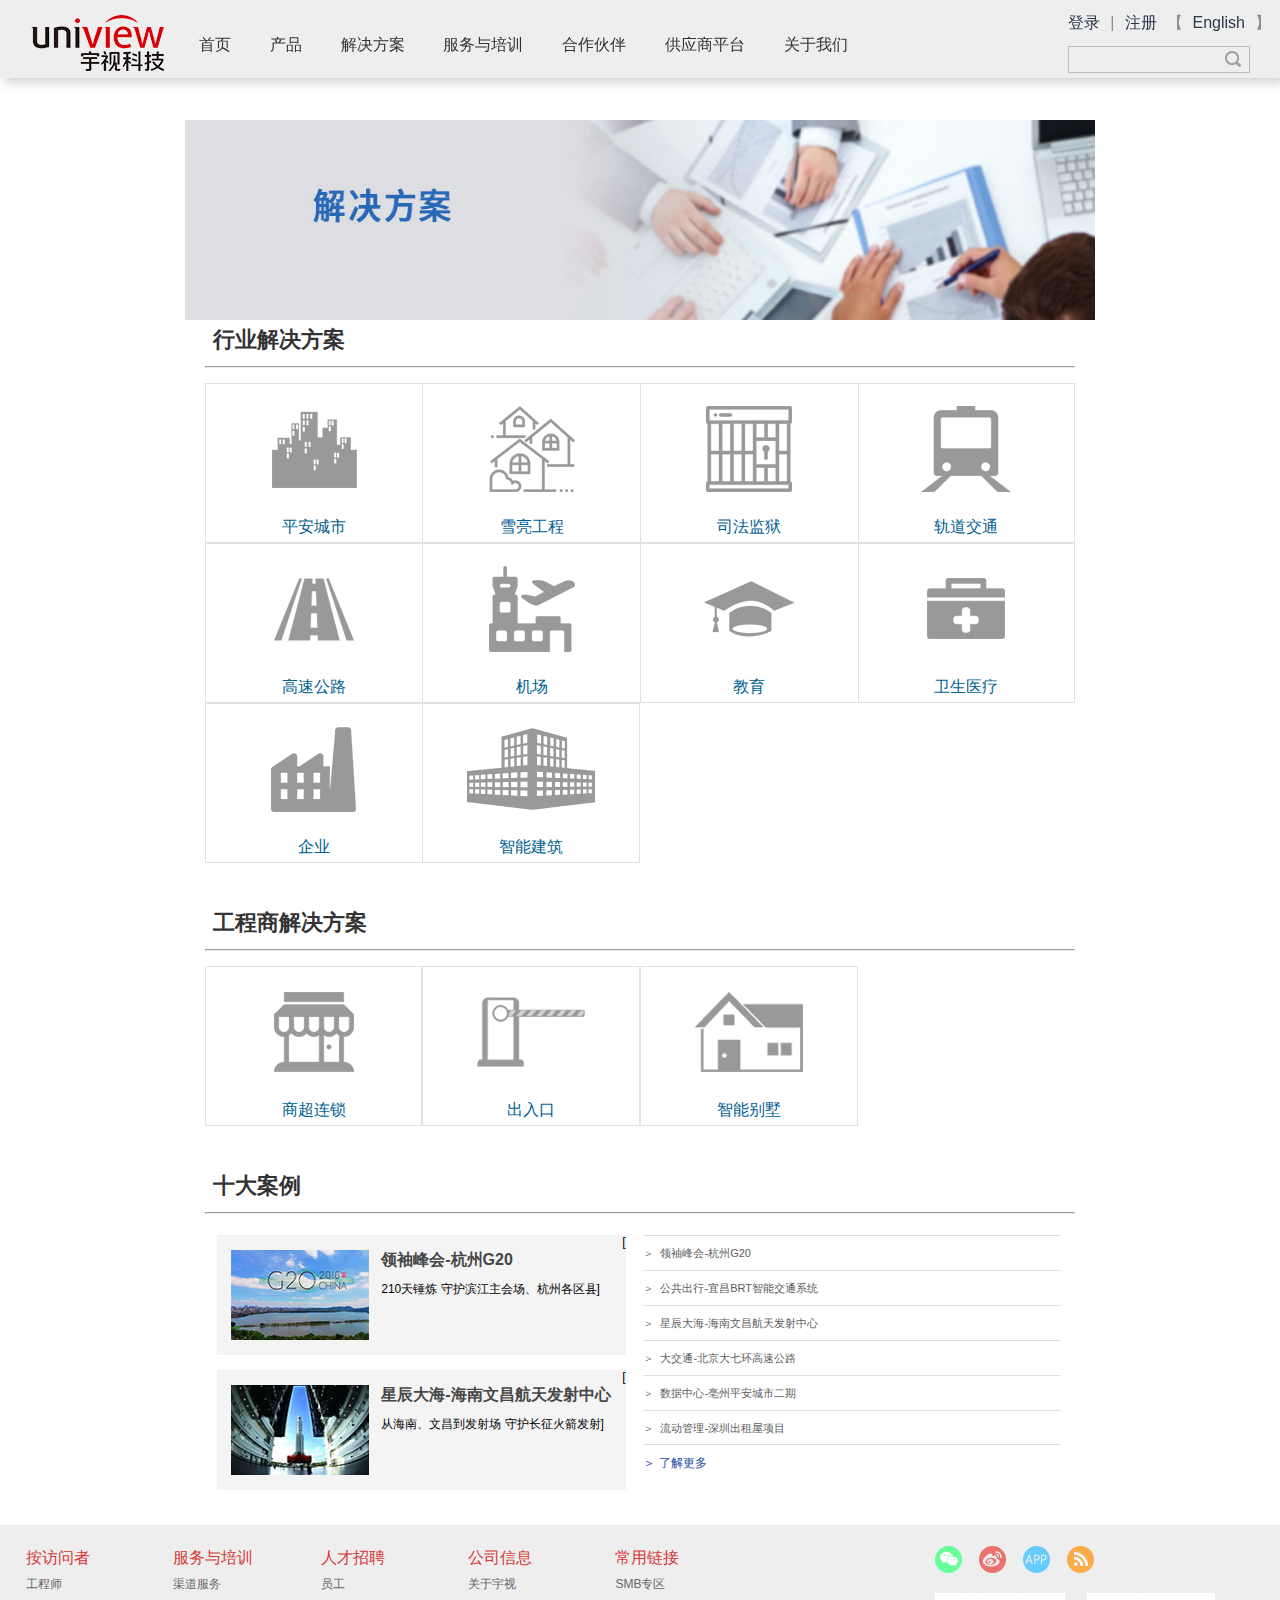
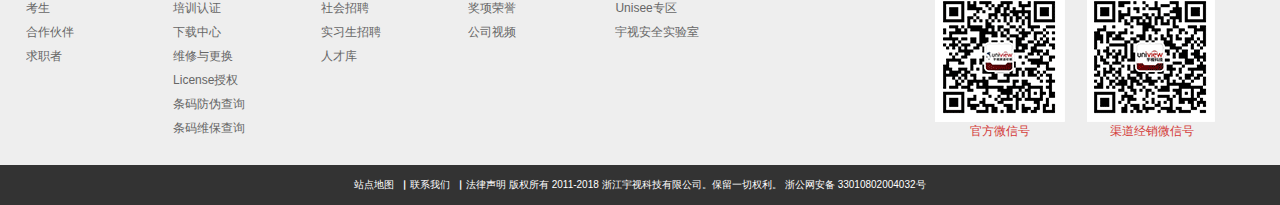
<file: pages/solution.html>
<!doctype html>
<html>
<head>
<meta charset="utf-8">
<title>解决方案</title>
	<link rel="stylesheet" type="text/css" href="../CSS/main.css">
	<script language="javascript" src="../JavaScript/js.js"></script>
	<meta name="viewport" id="viewport" content="width=device-width, initial-scale=1.0, maximum-scale=1.0, minimum-scale=1.0, user-scalable=no"/>
</head>

<body>
	<!--头部-->
	<div class="head f_head">
		<div class="top">
			<h1 class="LOGO"><img src="../images/logo.png" alt="宇视科技" title="宇视科技"></h1>
			<ul id="mnav">
				<a href="../index.html"><li>首页<i>＞</i></li></a>
				<a href="product.html"><li>产品<i>＞</i></li></a>
				<a href="#"><li>解决方案<i>＞</i></li></a>
				<a href="serve.html"><li>服务与培训<i>＞</i></li></a>
				<a href="consociation.html"><li>合作伙伴<i>＞</i></li></a>
				<a href="UNV.html"><li>供应商平台<i>＞</i></li></a>
				<a href="about.html"><li>关于我们<i>＞</i></li></a>
			</ul>
			<div class="rtop">
				<div class="up">
					<span><a href="#">登录</a>|<a href="#">注册</a><i>【<a href="#">English</a>】</i></span>
				</div>
				<div class="down">
					<input type="text"><b></b>
				</div>
			</div>
			<div class="nume">
				<a href="#"><b></b></a>
				<a href="#"><i id="btn">
					<span></span>
					<span></span>
					<span></span>
				</i></a>
			</div>
		</div>
	</div>
	<!--主体-->
	<div class="main">
		<div class="all_banner h_img">
			<img src="../images/20170622_1618726_22_731951_140446_0.jpg">
		</div>
		<!--信息列表-->
		<div class="solution">
			<h2>行业解决方案</h2>
			<hr>
			<ul>
				<a href="#"><li><img src="../images/j02.png"><p>平安城市</p></li></a>
				<a href="#"><li><img src="../images/j12.png"><p>雪亮工程</p></li></a>
				<a href="#"><li><img src="../images/j13.png"><p>司法监狱</p></li></a>
				<a href="#"><li><img src="../images/j14.png"><p>轨道交通</p></li></a>
				<a href="#"><li><img src="../images/j15.png"><p>高速公路</p></li></a>
				<a href="#"><li><img src="../images/j16.png"><p>机场</p></li></a>
				<a href="#"><li><img src="../images/j04.png"><p>教育</p></li></a>
				<a href="#"><li><img src="../images/j17.png"><p>卫生医疗</p></li></a>
				<a href="#"><li><img src="../images/j03.png"><p>企业</p></li></a>
				<a href="#"><li><img src="../images/j18.png"><p>智能建筑</p></li></a>
			</ul>
			<h2>工程商解决方案</h2>
			<hr>
			<ol>
				<a href="#"><li><img src="../images/j09.png"><p>商超连锁</p></li></a>
				<a href="#"><li><img src="../images/j10.png"><p>出入口</p></li></a>
				<a href="#"><li><img src="../images/j11.png"><p>智能别墅</p></li></a>
			</ol>
			<h2>十大案例</h2>
			<hr>
		    </div>
			<div class="s_list">
				<div class="left">
					<ul>
						<li><a href="#"><img src="../images/20170622_1618724_11_791289_140446_0.jpg">
							<h4>领袖峰会-杭州G20</h4></a>
							<p>[210天锤炼 守护滨江主会场、杭州各区县]</p>
						</li>
						<li><a href="#"><img src="../images/20170622_1618725_12_791290_140446_0.jpg">
						<h4>星辰大海-海南文昌航天发射中心</h4></a>
							<p>[从海南、文昌到发射场 守护长征火箭发射]</p></li>
					</ul>
				</div>
				<div class="right">
					<ul>
						<a href="#"><li>＞&nbsp;&nbsp;领袖峰会-杭州G20</li></a>
						<a href="#"><li>＞&nbsp;&nbsp;公共出行-宜昌BRT智能交通系统</li></a>
						<a href="#"><li>＞&nbsp;&nbsp;星辰大海-海南文昌航天发射中心</li></a>
						<a href="#"><li>＞&nbsp;&nbsp;大交通-北京大七环高速公路</li></a>
						<a href="#"><li>＞&nbsp;&nbsp;数据中心-亳州平安城市二期</li></a>
						<a href="#"><li>＞&nbsp;&nbsp;流动管理-深圳出租屋项目</li></a>
					</ul>
					<a href="#"><i>＞ 了解更多</i></a>
				</div>
			</div>
		
	</div>
	<!--底部-->
	<div class="footer">
		<div class="list">
			<ul>
				<li>
					<dl>
						<dt>按访问者</dt>
						<a href="#"><dd>工程师</dd></a>
						<a href="#"><dd>考生</dd></a>
						<a href="#"><dd>合作伙伴</dd></a>
						<a href="#"><dd>求职者</dd></a>
						<dd></dd>
						<dd></dd>
						<dd></dd>
					</dl>
				</li>
				<li>
					<dl>
						<dt>服务与培训</dt>
						<a href="#"><dd>渠道服务</dd></a>
						<a href="#"><dd>培训认证</dd></a>
						<a href="#"><dd>下载中心</dd></a>
						<a href="#"><dd>维修与更换</dd></a>
						<a href="#"><dd>License授权</dd></a>
						<a href="#"><dd>条码防伪查询</dd></a>
						<a href="#"><dd>条码维保查询</dd></a>
					</dl>
				</li>
				<li>
					<dl>
						<dt>人才招聘</dt>
						<a href="#"><dd>员工</dd></a>
						<a href="#"><dd>社会招聘</dd></a>
						<a href="#"><dd>实习生招聘</dd></a>
						<a href="#"><dd>人才库</dd></a>
						<dd></dd>
						<dd></dd>
						<dd></dd>
					</dl>
				</li>
				<li>
					<dl>
						<dt>公司信息</dt>
						<a href="#"><dd>关于宇视</dd></a>
						<a href="#"><dd>奖项荣誉</dd></a>
						<a href="#"><dd>公司视频</dd></a>
						<dd></dd>
						<dd></dd>
						<dd></dd>
						<dd></dd>
					</dl>
				</li>
				<li>
					<dl>
						<dt>常用链接</dt>
						<a href="#"><dd>SMB专区</dd></a>
						<a href="#"><dd>Unisee专区</dd></a>
						<a href="#"><dd>宇视安全实验室</dd></a>
						<dd></dd>
						<dd></dd>
						<dd></dd>
						<dd></dd>
					</dl>
				</li>
			</ul>
		<!--关注分享我们-->
					<div class="follow">
						<div class="up">
							<a href="#"></a>
							<a href="#"></a>
							<a href="#"></a>
							<a href="#"></a>
						</div>
						<div class="down">
							<b><em>官方微信号</em></b>
							<i><em>渠道经销微信号</em></i>
						</div>
					</div>
		</div>
		<!--版权-->
		<div class="copyright">
			<p><a href="#">站点地图</a>&nbsp;&nbsp;<i>▏</i><a href="#">联系我们</a>&nbsp;&nbsp;<i>▏</i><a href="#">法律声明</a></p>
			<p>版权所有 2011-2018 浙江宇视科技有限公司。保留一切权利。</p>
			<p>浙公网安备 33010802004032号</p>
		</div>
	</div>
</body>
</html>
</file>
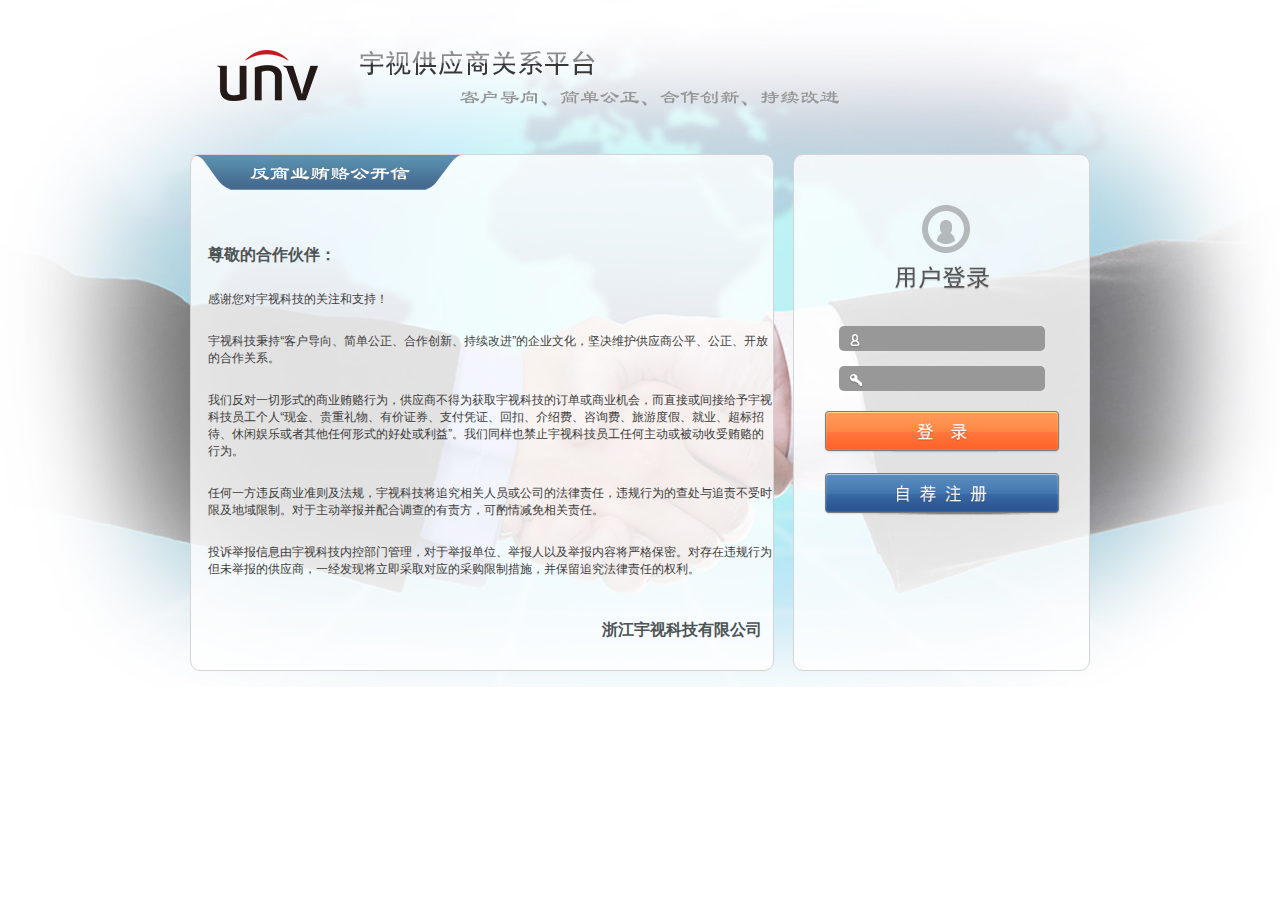
<file: pages/UNV.html>
<!doctype html>
<html>
<head>
<meta charset="utf-8">
<title>供应商</title>
	<link rel="stylesheet" type="text/css" href="../CSS/main.css">
</head>

<body class="body01">
	<div class="unvlogo">
		<img src="../images/login_title.png">
	</div>
	<div class="unv">
		<div class="unvleft">
			<img src="../images/login_notice.png">
			<h3>尊敬的合作伙伴：</h3>
			<p>感谢您对宇视科技的关注和支持！</p>
			<p>宇视科技秉持“客户导向、简单公正、合作创新、持续改进”的企业文化，坚决维护供应商公平、公正、开放的合作关系。</p>
			<p>我们反对一切形式的商业贿赂行为，供应商不得为获取宇视科技的订单或商业机会，而直接或间接给予宇视科技员工个人“现金、贵重礼物、有价证券、支付凭证、回扣、介绍费、咨询费、旅游度假、就业、超标招待、休闲娱乐或者其他任何形式的好处或利益”。我们同样也禁止宇视科技员工任何主动或被动收受贿赂的行为。
</p>
			<p>任何一方违反商业准则及法规，宇视科技将追究相关人员或公司的法律责任，违规行为的查处与追责不受时限及地域限制。对于主动举报并配合调查的有责方，可酌情减免相关责任。</p>
			<p>投诉举报信息由宇视科技内控部门管理，对于举报单位、举报人以及举报内容将严格保密。对存在违规行为但未举报的供应商，一经发现将立即采取对应的采购限制措施，并保留追究法律责任的权利。</p>
			<h4>浙江宇视科技有限公司</h4>
		</div>
		<div class="unvright">
			<img src="../images/user_login.png">
			<input class="user" type="text">
			<input class="password" type="password">
			<a href="#"><img class="btn01" src="../images/login.png"></a>
			<a href="#"><img class="btn02" src="../images/reg.png"></a>
		</div>
	</div>
</body>
</html>
</file>
<file: CSS/main.css>
@charset "utf-8";
/* CSS Document */
/*网页初始化*/
body,ol,ul,h1,h2,h3,h4,h5,h6,p,th,td,dl,dd,form,fieldset,legend,input,textarea,select，span,img,b,strong,small,div{margin:0;padding:0} 
    body{font:12px"微软雅黑","Arial Narrow",HELVETICA;background:#fff;-webkit-text-size-adjust:100%;} 
    a{color:#2d374b;text-decoration:none} 
    a:hover{color:#cd0200;text-decoration:none;} 
    em,i{font-style:normal} 
    li{list-style:none} 
    img{border:0;vertical-align:middle} 
    table{border-collapse:collapse;border-spacing:0} 
    p{word-wrap:break-word}

/*网页头部*/
.head{
	width: 100%;
	height:78px;
	background-color: #eee;
	box-shadow: 5px 5px 10px #d4d4d4;
}
.head .top{
	width:98.96%;
	height: 80px;
	margin: 0px auto;

}
.head .top h1{
	width:13.63%;
	height: 80px;
	float: left;
}
.head .top h1 img{
	width: 133px;
	height: 56px;
	margin-left: 24px;
	margin-top: 15px;
}
.head .top ul{
	width: 695px;
	height: 80px;
	float: left;
}
.head .top ul li{
	height: 16px;
	float: left;
	padding: 5.3% 2.8% 3.625% 2.8%;
	line-height: 16px;
	font-size: 16px;
	color: #333;
}
.head .top ul li i{
	display: none;
}
.head .top ul li:hover{
	background-color:#A81013;
	color: #fff;
}
.head .top .rtop{
	width: 205px;
	height: 80px;
	float: right;
}
.head .top .rtop .up{
	font-size: 16px;
	height: 46px;
	line-height: 46px;
	color: #8f8f8f;
}
.head .top .rtop .up a:first-child{
	margin-right: 10px;
}
.head .top .rtop .up a:nth-child(2){
	margin-left:  10px;
}
.head .top .rtop .up i{
	margin-left: 10px;
	width: 64px;
	text-align: center;
}
.head .top .rtop .up i a{
	margin-left: 10px;
}
.head .top .rtop .down{
	width: 180px;
	height: 25px;
	border: 1px solid #BDBDBD;
}
.head .top .rtop .down input{
	background-color:#eeeeee;
	border: 0px;
	width: 150px;
	height: 25px;
	float: left;
}
.head .top .rtop .down b{
	display:inline-block;
	width: 25px;
	height: 25px;
	background: url(../images/btn_search.png) no-repeat 6px 4px;
	float: left;
}
.head .top .nume{
	display: none;
}
@media(max-width:1024px){
	.head{
	    width: 100%;
	    height:78px;
		background-color:#eee;
		box-shadow: 5px 5px 10px #d4d4d4;
	}
	.head .top{
		width: 1009px;
		height: 80px;
		margin: 0px auto;
	}
	.head .top h1{
		width: 14.17%;
	}
	.head .top h1 img{
		width:80%;
	    height: 56px;
	    margin-left:20%;
	    margin-top:10px;
	}
	.head .top ul{
		margin-left: 4.757%;
	}
	.head .top ul li{
	height: 16px;
	float: left;
	padding: 5.3% 1% 3.625% 1%;
	line-height: 16px;
	font-size: 16px;
	color: #333;
}
	.head .rtop{
		display: none;
	}
@media(max-width:720px){
	.head{
	    width: 100%;
	    height:58px;
		background-color:#eee;
		box-shadow: 5px 5px 10px #d4d4d4;
	}
	.head .top{
		width:97%;
		height: 58px;
		margin: 0px auto;
		position: relative;
	}
	.head .top h1{
		width:34.33%;
		height: 58px;
		float: left;
	}
	.head .top h1 img{
		width: 80%;
		margin-left:20%;
		margin-top: 0px;
	}
	.head .top ul{
		display: none;
		width: 100%;
		height: 217px;
		position: absolute;
		z-index: 1;
		background-color: #f3f3f3;
		top:58px;
		padding: 0px;
		margin: 0 auto;
	}
	.head .top ul li{
		clear: both;
		width: 98%;
		margin: 0px;
		height: 30px;
		padding: 0px;
		line-height: 30px;
		border-bottom: 1px solid #C8C8C8;
		box-sizing: content-box;
		padding-left: 2%;
	}
	.head .top ul li i{
		display: block;
		float: right;
		margin-right: 2%;
	}
	.head .rtop{
		display: none;
	}
	.head .top .nume{
		width: 80px;
		height: 28px;
		display:block;
		float: left;
		margin-left: 34%;
		padding-top: 17px;
	}
	.head .top .nume b{
		width: 28px;
		height: 28px;
		display: block;
		background: url(../images/btn_search.png) no-repeat;
		background-size: 100%;
		float: left;
	}
	.head .top .nume i{
		width: 28px;
		height: 28px;
		display: block;
		float: left;
		margin-left: 20px;
	}
	.head .top .nume i span{
		display: block;
		width: 28px;
		height: 6px;
		border-radius: 20%;
		margin-top: 3px;
		background-color: #9F9F9F;
	}
}
}
/*网页主体*/
.main{
		width: 100%;
		height: auto;
		clear: both;
	}
.main .banner{
	width: 100%;
	height: 565px;
	margin: 0px auto;
}
.main .banner .img1{
	width:100%;
	height: 565px;
	margin: 0px auto;
}
.main .banner .img2{
	display: none;
}
/*列表*/
.main .list{
	width: 98.962%;
	height: 280px;
	margin: 0px auto;
	clear: both;
}
.main .list ul li{
	width:24.2%;
	height: 281px;
	float: left;
	margin-left: 1%;
	position: relative;
}
.main .list ul li:first-child{
	margin-left:0px;
}
.main .list ul li span{
	width:100%;
	height: 65px;
	display: block;
}
.main .list ul li span b{
	font-size: 18px;
	color: #333333;
	height: 18px;
	padding-top: 30px;
	display: block;
	margin-left: 3.10%;
}
.main .list ul li i{
	width:100%; 
	height: 216px;
	margin: 0px auto;
	display: block;
	overflow: hidden;
	position: relative;
}
.main .list ul li img{
	width:100%; 
	height: 216px;
	margin: 0px auto;
	transition: 1s;
}
.main .list ul li img:hover{
	transform: scale(1.2,1.2);
}
/*新闻列表*/
.main .new{
	width: 98.962%;
	height: 600px;
	margin: 0px auto;
	margin-top: 50px;
	
}
.main .new span{
	width: 100%;
	height: 100%;
	display: block;
	background: rgba(203,203,203,0.5);
	color: rgba(0,0,0,1.00);
	transition: 1s;
}
.main .new span:hover{
	background: rgba(203,203,203,0);
	color: rgba(255,255,255,1.00);
}
.main .new .left{
	width: 49.28%;
	height: 600px;
	float: left;
	background: url(../images/b01.jpg) no-repeat;
	background-size: cover;
}
.main .new h3{
	font-size: 35px;
	line-height: 35px;
	height: 35px;
	margin-left:6.87%;
	padding-top: 40px;
	font-weight: normal;
}
.main .new p{
	width: 68.70%;
	font-size: 16px;
	height: 30px;
	line-height: 30px;
	margin-left:6.87%;
	margin-top: 12px;
}
.main .new .right{
	width: 49.43%;
	height: 600px;
	float: right;
}
.main .new .right .up{
	width: 100%;
	height: 292px;
	background: url(../images/b02.jpg) no-repeat;
	background-size: cover;
}
.main .new .right .down{
	width: 100%;
	height: 292px;
	background: url(../images/b03.jpg) no-repeat;
	background-size: cover;
	margin-top: 16px;
}
/*关于我们*/
.main .about{
	width: 98.962%;
	height: 420px;
	margin: 0px auto;
	margin-top: 50px;
	background: url(../images/home_aboutus.jpg) no-repeat center;
	background-size: cover;
}
.main .about h4{
	font-size: 37px;
	height: 37px;
	line-height: 37px;
	width: 15%;
	margin: 0px auto;
	padding-top: 37px;
	color: #fff;
	text-align: center;
	margin-bottom: 25px;
}
.main .about p{
	font-size: 18px;
	color: #fff;
	height: 30px;
	width: 27%;
	line-height: 30px;
	text-align: center;
	margin: 0px auto;
}
.main .about a{
	font-size: 12px;
	color: #fff;
	width: 8%;
	height: 12px;
	line-height: 12px;
	text-align: center;
	display: block;
	margin: 0px auto;
	margin-top: 15px;
}
.main .about a:hover{
	text-decoration: underline;
}
.main .num{
	width: 44%;
	height: 80px;
	margin: 0px auto;
	margin-top: 30px;
}
.main .num span{
	width: 22.22%;
	height: 80px;
	margin-left: 16.63%;
}
.main .num span img{
	width: 20%;
	height: 80px;
}
.main .num span:first-child{
	margin-left: 0px;
}
.main .about ul{
	width: 57%;
	height: 100px;
	margin: 0px auto;
	margin-top: 15px;
}
.main .about ul li{
	width: 16.666%;
	float: left;
}
.main .about ul li b{
	display: block;
	height: 55px;
	width: 45.6%;
	margin: 0px auto;
	text-align: center;
}
.main .about ul li p{
	font-size: 12px;
	color: #fff;
	width: 45.6%;
	margin: 0px auto;
	text-align: center;
	height: 20px;
	line-height: 20px;
	margin-top: 10px;
}
.main .about ul li p strong{
	font-weight: bold;
	font-size: 14px;
}
@media (max-width:1024px){
	.main .banner{
		width: 100%;
		height: 427px;
	}
	.main .banner .img1{
	width:100%;
	height: 427px;
	margin: 0px auto;
}
	.main .list ul li{
	width:24.2%;
	height: 226px;
}
	.main .list ul li span{
	height: 65px;
}
	.main .list ul li img{
		width: 100%;
		height: 161px;
	}
	.main .new{
	width: 98.632%;
	height: 600px;
	margin: 0px auto;
}
	.main .new .left{
	width: 49%;
	height: 600px;
	float: left;
}
.main .new span{
	background: rgba(203,203,203,0);
	color: #fff;
}
	.main .new .right{
	width: 49.306%;
	height: 600px;
	float: right;
}
	.main .new h3{
		margin-left: 8.04%;
	}
	.main .new p{
	width: 68%;
	margin-left:8.04%;
	color: #fff;
}
	.main .about{
	width: 98.632%;
}
	.main .about{
	width: 98.632%;
}
	.main .about h4{
	width: 20%;
	margin-bottom: 20px;
}
.main .about p{
	font-size: 16px;
	width: 35%;
}
.main .about a{
	width: 40%;
}
.main .about a:hover{
	text-decoration: underline;
}
.main .about .num{
	width: 56%;
}
.main .num span{
	margin-left:16.6%;
}
.main .num span:first-child{
	margin-left: 0px;
}
.main .about ul{
	width: 74.257%;
}
.main .about ul li{
	width: 16.666%;
}
	.main .about ul li p{
	width: 55%;
}
}
@media (max-width:720px){
	.main .banner{
		width: 100%;
		height: 320px;
	}
	.main .banner .img1{
		display: none;
	}
	.main .banner .img2{
		width: 100%;
		height:320px;
	    display: block;
}
	.main .list{
	width: 97.09%;
	height: 390px;
}
	.main .list ul li{
	width:48.28%;
	height:195px;
	float: left;
	margin-left: 3.43%;
}
	.main .list ul li img{
		width: 100%;
		height: 150px;
	}
	.main .list ul li:nth-child(3){
		margin-left: 0px;
	}
	.main .list ul li span{
		height: 45px;
	}
	.main .list ul li span b{
	font-size: 16px;
		padding-top: 20px;
	}
	.main .new{
	width: 97.083%;
	height: 916px;
	margin: 0px auto;
	margin-top: 25px;
}
	.main .new span{
		background-color:rgba(255,255,255,0.00);
	}
.main .new .left{
	width: 100%;
	height: 300px;
	clear: both;
	background: url(../images/b01.jpg) no-repeat center;
}
.main .new .right{
	width: 100%;
	height: 600px;
	margin-top: 16px;
	clear: both;
}
.main .new .right .up{
	width: 100%;
	height: 292px;
	background: url(../images/b02.jpg) no-repeat center;
}
.main .new .right .down{
	width: 100%;
	height: 292px;
	background: url(../images/b03.jpg) no-repeat center;
	margin-top: 16px;
}
	.main .new h3{
	font-size: 24px;
	line-height: 24px;
	height: 24px;
	color: #fff;
	margin-left:6.43%;
	padding-top: 30px;
}
.main .new p{
	width: 77.68%;
	font-size: 12px;
	height: 20px;
	line-height: 20px;
	margin-left:6.43%;
}
	.main .about{
	width: 96.875%;
	height: 360px;
	margin-top: 15px;
	}
.main .about h4{
	font-size: 22px;
	height: 22px;
	line-height: 22px;
	width: 35%;
	padding-top: 50px;
	margin-bottom:15px;
}
.main .about p{
	font-size: 10px;
	height: 20px;
	width: 65%;
	line-height: 20px;
}
.main .about a{
	width: 28%;
	margin-top: 10px;
}
.main .about a:hover{
	text-decoration: underline;
}
.main .about .num{
	width: 90%;
	height: 60px;
	margin-top:40px;
}
.main .about .num span{
	width:80%;
	height: 60px;
	margin-left:3.92%;
}
.main .about .num span img{
	width: 29%;
	height: 80px;
}
.main .about .num span:first-child{
	margin-left: 0px;
}
.main .about ul{
	display: none;
}
	
}
/*网页底部*/
	.footer{
		width: 100%;
		height: 280px;
		background-color: #eeeeee;
		margin-top: 50px;
		overflow: hidden;
	}
.footer .list{
	width: 96%;
	height:240px;
	margin: 0px auto;
	overflow: hidden;
}
.footer .list ul{
	height: 200px;
	width: 60%;
	float: left;
}
.footer .list ul li{
	float: left;
	width: 20%;
}
.footer .list ul li dl dt{
	font-size: 16px;
	color: #d43a38;
	height: 16px;
	line-height: 16px;
	margin-top: 25px;
}
.footer .list ul li dl dd{
	font-size: 12px;
	color: #666;
	height: 12px;
	line-height: 12px;
	margin-top: 12px;
}
.footer .list ul li dl a:hover dd{
	color: #d43a38;
	text-decoration: underline;
}
/*关注分享我们*/
.footer .list .follow{
	width: 38%;
	height: 278px;
	float: right;
	margin-right: -12%;
}
.footer .list .follow .up{
	width: 88%;
	height: 35px;
	margin-top: 20px;
}
.footer .list .follow .up a{
	width: 28px;
	height: 28px;
	display: inline-block;
	margin-right: 3%;
}
.footer .list .follow .up a:first-child{
	background:url(../images/sprites.gif) no-repeat -55px -176px;
	transition: 5s;
}
.footer .list .follow .up a:first-child:hover{
	transform: rotateY(720deg);
}
.footer .list .follow .up a:nth-child(2){
	background:url(../images/sprites.gif) no-repeat -97px -176px;
	transition: 5s;
}
.footer .list .follow .up a:nth-child(2):hover{
	transform: rotateY(720deg);
}
.footer .list .follow .up a:nth-child(3){
	background:url(../images/sprites.gif) no-repeat -137px -176px;
	transition: 5s;
}
.footer .list .follow .up a:nth-child(3):hover{
	transform: rotateY(720deg);
}
.footer .list .follow .up a:last-child{
	background:url(../images/sprites.gif) no-repeat -178px -176px;
	transition: 5s;
}
.footer .list .follow .up a:last-child:hover{
	transform: rotateY(720deg);
}
.footer .list .follow .down{
	width: 100%;
	height: 140px;
	margin-top: 13px;
}
.footer .list .follow .down em{
	margin-top: 130px;
	display: block;
	color: #d43a38;
	font-size: 12px;
}
.footer .list .follow .down b{
	display: inline-block;
	width: 130px;
	height: 130px;
	text-align: center;
	font-weight: normal;
	background: url(../images/sprites.gif) no-repeat -56px -216px;
}
.footer .list .follow .down i{
	display: inline-block;
	margin-left: 4%;
	text-align: center;
	width: 130px;
	height: 130px;
	background: url(../images/sprites.gif) no-repeat -187px -216px;
}
/*版权*/
.footer .copyright{
	width: 100%;
	height: 40px;
	background-color: #333;
	color: #fff;
	text-align: center;
}
.footer .copyright p{
	display:inline;
	font-size: 10px;
	line-height: 40px;
}
.footer .copyright p a{
	color:#fff;
}
@media (max-width:1024px){
	.footer .list .follow{
		float: left;
	}
}
@media (max-width:720px){
	.footer{
		height: 640px;
	}
	.footer .list{
		height: 580px;
	}
	.footer .list ul{
	height: 320px;
	width: 100%;
	clear: both;
}
	.footer .list ul li{
		clear: both;
		width: 100%;
	}
	.footer .list ul li dl dd{
		float:left;
		margin-left: 3%;
	}
	.footer .list .follow{
	width:100%;
	margin-top: 30px;
	height: 278px;
	clear: both;
}
	.footer .copyright{
	height: 60px;
}
.footer .copyright p{
	display:block;
	font-size: 10px;
	height: 20px;
	line-height: 20px;
}
}
/*内页固定导航*/
.f_head{
	position: fixed;
	z-index: 1;
}
/*内页通用banner部分*/
.main .all_banner{
	width: 71.13%;
	height: 300px;
	clear: both;
	margin: 0px auto;
	padding-top: 78px;
}
.main .all_banner img{
	width: 100%;
	height: 300px;
}
.main .h_img{
	padding-top: 20px;
}
.main .h_img img{
	height: 200px;
	position: relative;
	top: 100px;
}
/*内页通用banner平板端*/
@media (max-width:1024px){
	.main .all_banner{
		width: 97.66%;
	}
}
/*内页通用banner手机端*/
@media(max-width:720px){
	.main{
		padding-top: 58px;
	}
	.main .all_banner{
		width: 100%;
		height: auto;
		padding-top: 58px;
	}
	.main .all_banner img{
	height: 208px;
}
	.main .h_img img{
	top:0px;
	height: 100px;
}
}
/*内页信息列表*/
.main .product{
	width: 71.13%;
	height: auto;
	margin: 0px auto;
}
.main .product p{
	clear: both;
	float: right;
	font-size: 12px;
	color: #333;
	margin-top: 10px;
	margin-bottom: 50px;
}
.main .product ul li{
	width: 31.6%;
	height: 220px;
	float: left;
	padding-left: 3%;
	border-bottom: 1px solid #eeeeee;
	box-sizing:border-box;
	margin-top: 21px;
}
.main .product ul li dl{
	width: 100%;
	height: 200px;
	border-right: 1px solid #eeeeee;
	box-sizing: border-box;
}
.main .product ul li dl a:hover dd,
.main .product ul li dl a:hover{
	text-decoration: underline;
}
.main .product ul li:nth-child(3) dl,
.main .product ul li:nth-child(6) dl,
.main .product ul li:nth-child(9) dl{
	border-right:0px;
}
.main .product ul li dl dt{
	font-size: 18px;
	color: #ed1017;
	height: 26px;
	line-height: 26px;
	margin-bottom: 11px;
}
.main .product ul li dl dd{
	width: 50%;
	height: 24px;
	line-height: 24px;
	color: #666;
	float: left;
}
.main .product ul li dl dd i{
	color: #ed1017;
	font-weight:900;
}
@media(max-width:1024px){
	.main .product{
		width: 97.66%;
	}
	.nmain{
		padding-top: 0px;
	}
}
@media(max-width:720px){
	.main .product ul li{
	width: 100%;
	clear: both;
	height: auto;
}
	.main .product ul li:last-child,
	.main .product ul li:nth-last-child(2){
		border:0px;
		margin-top: 0px;
	}
	.main .product ul li dl{
	border-right:0px;
	height: 100px;
}
}
/*内页解决方案*/
.main .solution{
	width: 71.13%;
	height: auto;
	margin: 0px auto;
	padding-left: 20px;
	padding-right: 20px;
	box-sizing: border-box;
}
.main .solution h2{
	font-size: 22px;
	color: #333333;
	height: 40px;
	line-height: 40px;
	clear: both;
	margin-left: 1%;
}
.main .solution ul{
	margin-top: 15px;
	height: 480px;
	margin-bottom: 40px;
}
.main .solution ul li,.main .solution ol li{
	width: 25%;
	height: 160px;
	float: left;
	text-align: center;
	padding-top: 22px;
	box-sizing: border-box;
	border-top: 1px solid #e2e2e2;
	border-bottom: 1px solid #e2e2e2;
	border-left: 1px solid #e2e2e2;
}
.main .solution ul a:nth-child(4) li,
.main .solution ul a:nth-child(8) li,
.main .solution ul a:nth-child(10) li{
	border-right: 1px solid #e2e2e2;
	box-sizing: border-box;
}
.main .solution ul li:hover,
.main .solution ol li:hover{
	background-color: #006092;
	transition: 1s;
}
.main .solution ul li:hover p,
.main .solution ol li:hover p{
	color: #fff;
}
.main .solution ul li p,
.main .solution ol li p{
	font-size: 16px;
	color: #006092;
	margin-top: 25px;
}
.main .solution ol{
	margin-top: 15px;
	height: 160px;
	margin-bottom: 40px;
}
.main .solution ol li:last-child{
	border-right: 1px solid #e2e2e2;
	box-sizing: border-box;
}
.main .s_list{
	width:71.13%;
	height: 255px;
	margin: 0px auto;
	padding-left: 20px;
	padding-right: 20px;
	box-sizing: border-box;
}
.main .s_list .left{
	width: 48.39%;
	height: 255px;
	float: left;
}
.main .s_list .left ul{
	margin-left: 3%;
	margin-top: 15px;
}
.main .s_list .left ul li{
	width:100%;
	height: 120px;
	background-color: #f4f4f4;
	margin-left: 0px;
}
.main .s_list .left ul li:last-child{
	margin-top: 15px;
}
.main .s_list .left ul li img{
	width: 33.78%;
	height: 90px;
	margin-top: 15px;
	margin-left: 3.33%;
	float: left;
	margin-right: 3%;
}
.main .s_list .left ul li h4{
	width: 59%;
	font-size: 16px;
	color: #464646;
	margin-top: 15px;
	margin-bottom: 10px;
	float: left;
}
.main .s_list .left ul li h4:hover{
	color: #930507;
	text-decoration: underline;
}
.mian .s_list .left ul li p{
	width: 60px;
	font-size: 10px;
	color: #564b46;
	float: left;
}
.main .s_list .right{
	float: left;
	width: 50%;
	height: 255px;
}
.main .s_list .right ul{
	margin-top: 15px;
	margin-left: 4%;
	height: 220px;
}
.main .s_list .right ul li{
	clear: both;
	height: 35px;
	line-height: 35px;
	width: 100%;
	margin-left: 0px;
	font-size: 11px;
	color: #5d5d5d;
	border-top:1px solid #e1e1e1;
	box-sizing: border-box;
}
.main .s_list .right ul a:last-child li{
	border-bottom:1px solid #e1e1e1;
	box-sizing: border-box;
}
.main .s_list .right ul li:hover{
	background-color: #C7C7C7;
	color:#CC0505;
}
.main .s_list .right i{
	margin-left: 4%;
	color: #1B49A7;
}
@media(max-width:1024px){
	.main .solution,.main .s_list{
		width: 97.66%;
	}
	p{
		word-break:break-all;
	}
}
@media(max-width:720px){
	.main .all_banner{
		display: none;
	}
	.main .solution ul{
		margin-bottom: 30px;
		height: 800px;
	}
	.main .solution ol{
		margin-bottom: 30px;
		height: 320px;
	}
	.main .solution ul li,
	.main .solution ol li{
		width: 50%;
		background-color: #006092;
		color: rgba(255,255,255,1.00);
	}
	.main .solution ul a:nth-child(2) li,
    .main .solution ul a:nth-child(6) li{
	border-right: 1px solid #e2e2e2;
	box-sizing: border-box;
}
	.main .solution ol a:first-child li{
		border-right: 0px;
		border-bottom: 0px;
	}
	.main .s_list{
		width: 100%;
	}
	.main .s_list .left{
		width: 100%;
		clear: both;
	}
	.main .s_list .right{
		width: 100%;
		clear: both;
		margin-top: 15px;
		margin-bottom: 50px;
	}
}
/*内页服务与培训*/
.main .serve,.main .consoc{
	width: 71.13%;
	height: auto;
	margin: 0px auto;
	padding-left: 20px;
	padding-right: 20px;
	box-sizing: border-box;
}
.main .serve h2,.main .consoc h2{
	font-size: 22px;
	color: #333333;
	height: 40px;
	line-height: 40px;
	clear: both;
	margin-left: 1%;
}
.main .serve ul,.main .consoc ul{
	height: 184px;
	margin-top: 20px;
	margin-bottom: 30px;
}
.main .serve ul li,.main .consoc ul li{
	width: 33.33%;
	height: 92px;
	float: left;
	font-size: 22px;
	color: #006095;
	line-height: 92px;
	padding-left: 25px;
	box-sizing: border-box;
	border-top: 1px solid #e2e2e2;
	border-left: 1px solid #e2e2e2;
}
.main .serve ul li:hover,.main .consoc ul li:hover{
	background-color: #006092;
	color: #fff;
	transition: 1s;
}
.main .serve ul a:nth-child(3) li,
.main .serve ul a:nth-child(6) li,
.main .consoc ul a:nth-child(3) li,
.main .consoc ul a:nth-child(6) li{
	border-right: 1px solid #e2e2e2;
}
.main .serve ul a:nth-child(4) li,
.main .serve ul a:nth-child(5) li,
.main .serve ul a:nth-child(6) li,
.main .consoc ul a:nth-child(4) li,
.main .consoc ul a:nth-child(5) li,
.main .consoc ul a:nth-child(6) li{
	border-bottom: 1px solid #e2e2e2;
}
.main .serve ul a:first-child li b,
.main .serve ul a:nth-child(2) li b,
.main .serve ul a:nth-child(3) li b,
.main .serve ul a:nth-child(4) li b,
.main .serve ul a:nth-child(5) li b,
.main .serve ul a:nth-child(6) li b{
	width: 32px;
	height: 32px;
	display: inline-block;
	float: right;
	margin-right: 10%;
	margin-top: 30px;
	background: url(../images/service_ico01.png) no-repeat;
}
.main .serve ul a:nth-child(2) li b{
	background: url(../images/service_ico02.png) no-repeat;
}
.main .serve ul a:nth-child(3) li b{
	background: url(../images/service_ico03.png) no-repeat;
}
.main .serve ul a:nth-child(4) li b{
	background: url(../images/service_ico04.png) no-repeat;
}
.main .serve ul a:nth-child(5) li b{
	background: url(../images/service_ico05.png) no-repeat;
}
.main .serve ul a:nth-child(6) li b{
	background: url(../images/service_ico06.png) no-repeat;
}
.main .serve p,.main .consoc p{
	font-size: 12px;
	color: #333333;
	margin-top: 20px;
	width: 98%;
	margin: 0px auto;
	line-height: 24px;
}
.main .serve i,.main .consoc i{
	font-size: 12px;
	color: #0c4d9d;
	margin-left: 1%;
	margin-top:10px;
	width: 10%;
	height: 12px;
	line-height: 12px;
	display: block;
}
.main .serve ol{
	height: 140px;
	margin-top: 25px;
	margin-bottom: 65px;
}
.main .serve ol li{
	width: 33.33%;
	height: 140px;
	float: left;
	border-left: 1px solid #cccccc;
	box-sizing: border-box;
	text-align: center;
}
.main .serve ol li:first-child{
	border-left:0px;
}
.main .serve ol li i{
	display: inline-block;
	width: 65px;
	height: 65px;
}
.main .serve ol li p{
	font-size: 18px;
	color: #648bb1;
	margin-top: 25px;
}
.main .serve ol li p:hover{
	text-decoration: underline;
	color: #373E86;
}
.main .serve ol li:first-child i{
	background: url(../images/ico_trainHome.gif) no-repeat 0px 0px;
}
.main .serve ol li:nth-child(2) i{
	background: url(../images/ico_trainHome.gif) no-repeat 0px -64px;
}
.main .serve ol li:last-child i{
	background: url(../images/ico_trainHome.gif) no-repeat 0px -128px;
}
@media(max-width:1024px){
	.main .serve,.main .consoc{
		width: 97.66%;
	}
}
@media(max-width:720px){
	.main .serve ul li{
		clear: both;
		width: 100%;
		background-color: #006092;
		color: rgba(255,255,255,1.00);
	}
	.main .serve ul a:nth-child(1) li,
	.main .serve ul a:nth-child(2) li,
	.main .serve ul a:nth-child(4) li,
	.main .serve ul a:nth-child(5) li,
	.main .consoc ul a:nth-child(1) li,
	.main .consoc ul a:nth-child(2) li,
	.main .consoc ul a:nth-child(4) li,
	.main .consoc ul a:nth-child(5) li{
		border-right: 1px solid #cccccc;
	}
	.main .serve ol{
		height: 420px;
		margin-bottom: 30px;
	}
	.main .serve ol li{
		clear: both;
		width: 100%;
		border: 0px;
	}
}
/*合作伙伴*/
.main .consoc ul a:first-child li b,
.main .consoc ul a:nth-child(2) li b,
.main .consoc ul a:nth-child(3) li b,
.main .consoc ul a:nth-child(4) li b,
.main .consoc ul a:nth-child(5) li b,
.main .consoc ul a:nth-child(6) li b{
	width: 32px;
	height: 32px;
	display: inline-block;
	float: right;
	margin-right: 10%;
	margin-top: 30px;
	background: url(../images/p01.png) no-repeat;
}
.main .consoc ul a:nth-child(2) li b{
	background: url(../images/p02.png) no-repeat;
}
.main .consoc ul a:nth-child(3) li b{
	background: url(../images/p03.png) no-repeat;
}
.main .consoc ul a:nth-child(4) li b{
	background: url(../images/p04.png) no-repeat;
}
.main .consoc ul a:nth-child(5) li b{
	background: url(../images/p05.png) no-repeat;
}
.main .consoc ul a:nth-child(6) li b{
	background: url(../images/p06.png) no-repeat;
}
.main .consoc .consoc01 img{
	float: left;
	width: 40%;
}
.main .consoc .consoc01 p{
	width: 50%;
	float:right;
	margin-top: 50px;
}
.main .consoc .consoc01 i{
	float: right;
	margin-right: 40%;
}
.main .consoc .consoc02 img{
	float: right;
	width: 40%;
}
.main .consoc .consoc02 .img1{
	display: none;
}
.main .consoc .consoc02 p{
	width: 50%;
	float:left;
	margin-top: 50px;
	margin-bottom: 10px;
}
.main .consoc .consoc02 i{
	margin-left: 0px;
	margin-top: 0px;
}
@media(max-width:720px){
	.main .consoc02{
		height: 400px;
	}
	.main .consoc i,.main .serve i{
		width: 100%;
	}
	.main .consoc ul li{
		clear: both;
		width: 100%;
		background-color: #006092;
		color: #fff;
	}
	.main .consoc .consoc01 p{
		clear: both;
		width: 100%;
		margin-top: 20px;
	}
	.main .consoc .consoc02 p{
		clear: both;
		width: 100%;
		margin-top: 20px;
	}
	.main .consoc .consoc01 img{
		width: 100%;
	}
	.main .consoc .consoc02 .img1{
		display: block;
		width: 100%;
	}
	.main .consoc .consoc02 .img2{
		display: none;
	}
}
/*内页供应商平台*/
.body01{
	background: url(../images/ISPlogin_bg.jpg) no-repeat;
	background-size: 100%;
}
.unvlogo{
	width: 70.35%;
	margin: 0px auto;
	margin-top: 45px;
}
.unv{
	width: 70.35%;
	height: auto;
	margin: 0px auto;
	margin-top: 45px;
}
.unv .unvleft{
	width: 64.91%;
	height: 517px;
	border: 1px solid #d3d4d5;
	box-sizing: border-box;
	background-color: rgba(255,255,255,0.8);
	border-radius: 10px;
	float: left;
}
.unv .unvleft h3{
	font-size: 16px;
	color: #4d5456;
	margin-top: 55px;
	margin-left: 3%;
}
.unv .unvleft p{
	font-size: 12px;
	color: #3d3d3d;
	margin-left: 3%;
	margin-top: 25px;
}
.unv .unvleft h4{
	font-size: 16px;
	float: right;
	color: #4d5456;
	margin-top: 42px;
	margin-right: 2%;
}
.unv .unvright{
	width: 32.98%;
	height: 517px;
	border: 1px solid #d3d4d5;
	box-sizing: border-box;
	background-color: rgba(255,255,255,0.8);
	border-radius: 10px;
	float: right;
	text-align: center;
}
.unv .unvright img{
	width: 96px;
	height: 86px;
	margin-top: 50px;
}
.unv .unvright .user{
	height: 25px;
	width: 60%;
	background: url(../images/user.png) no-repeat 10px 8px #979897;
	border: 0px;
	padding-left: 10%;
	margin: 0px auto;
	display: block;
	margin-top: 35px;
	border-radius: 5px;
}
.unv .unvright .password{
	height: 25px;
	width: 60%;
	background: url(../images/key.png) no-repeat 10px 8px #979897;
	border: 0px;
	padding-left: 10%;
	margin-top: 15px;
	border-radius: 5px;
}
.unv .unvright .btn01{
	margin-top: 20px;
	width: 80%;
	height: 42px
}
.unv .unvright .btn02{
	margin-top: 20px;
	width: 80%;
	height: 42px;
}
/*内页关于我们*/
.main .about01 p{
	margin-top: 20px;
}
.main .about01 ul{
	height: 92px;
	margin-bottom: 40px;
}
.main .about01 ul li{
	width: 25%;
}
.main .about01 ul a:first-child li,
.main .about01 ul a:nth-child(2) li,
.main .about01 ul a:nth-child(3) li{
	border-bottom: 1px solid #ccc;
}
.main .about01 ul a:nth-child(3) li{
	border-right: 0px;
}
.main .about01 ul a:nth-child(4) li{
	border-right: 1px solid #ccc;	
}
.main .about01 ul a li:hover{
	background-color: #006092;
	color: #fff;
}
.main .about01 ul a:first-child li b{
	background: url(../images/jieshao.png) no-repeat;
}
.main .about01 ul a:first-child li b{
	background: url(../images/jingdian.png) no-repeat;
}
.main .about01 ul a:first-child li b{
	background:url(../images/zizhi.png) no-repeat;
}
.main .about01 ul a:first-child li b{
	background:url(../images/shipin.png) no-repeat;
}
.main .about01 .about02,
.main .about01 .about03{
	width: 71%;
	height: 157px;
	margin: 0px auto;
}
.main .about01 .about02 ul li{
	width: 25%;
	height: 157px;
	float: left;
	border-bottom: 1px solid #ccc;
	text-align: center;
	color: #1852A0;
	background-color: #fff;
	font-size: 18px;
	line-height: 157px;
	padding-left: 0px;
}
.main .about01 .about02 ul a:first-child:hover li{
	background: url(../images/shehui.jpg) no-repeat;
	color: #fff;
}
.main .about01 .about02 ul a:nth-child(2):hover li{
	background:url(../images/xiaoyuan.jpg) no-repeat;
	color: #fff;
}
.main .about01 .about02 ul a:nth-child(3):hover li{
	background: url(../images/yuangong2.jpg) no-repeat;
	color: #fff;
}
.main .about01 .about02 ul a:nth-child(4):hover li{
	background: url(../images/zhaopin2.jpg) no-repeat;
	color: #fff;
}
.main .about01 .about02 ul li:last-child{
	border-right: 1px solid #ccc;
}
.main .about01 .about03 ol li{
	width: 25%;
	height: 140px;
	float: left;
	border-left: 1px solid #ccc;
	box-sizing: border-box;
	text-align: center;
	font-size: 18px;
	color: rgba(36,31,146,1.00);
}
.main .about01 .about03 ol a:first-child li{
	border: 0px;
}
.main .about01 .about03 ol li i{
	width: 83px;
	height: 81px;
	display: block;
	margin: 0px auto;
	margin-bottom: 20px;
}
.main .about01 .about03 ol li:hover{
	text-decoration: underline;
}
.main .about01 .about03 ol a:first-child li i{
	background: url(../images/kanwu.png) no-repeat;
}
.main .about01 .about03 ol a:nth-child(2) li i{
	background: url(../images/huodong.png) no-repeat;
}
.main .about01 .about03 ol a:nth-child(3) li i{
	background: url(../images/new.png) no-repeat;
}
.main .about01 .about03 ol a:last-child li i{
	background: url(../images/phone.png) no-repeat;
}
@media(max-width:720px){
	.main .about02 ul{
		width: 100%;
	}
	.main .about01 ul li,
	.main .about01 .about02 ul li,
	.main .about01 .about03 ol li{
		width: 100%;
		clear: both;
	}
	.main .about01 .about02 ul a:first-child:hover li,
	.main .about01 .about02 ul a:nth-child(2):hover li,
	.main .about01 .about02 ul a:nth-child(3):hover li,
	.main .about01 .about02 ul a:last-child:hover li{
		background: #fff;
		color: #1852A0;
	}
	.main .about01 ul a:nth-child(3) li{
		border-right: 1px solid #ccc;
	}
	.main .about01 .about03 ol{
		height: 560px;
	}
	.main .about01 .about03 ol li{
		border: 0px;
	}
}
</file>
